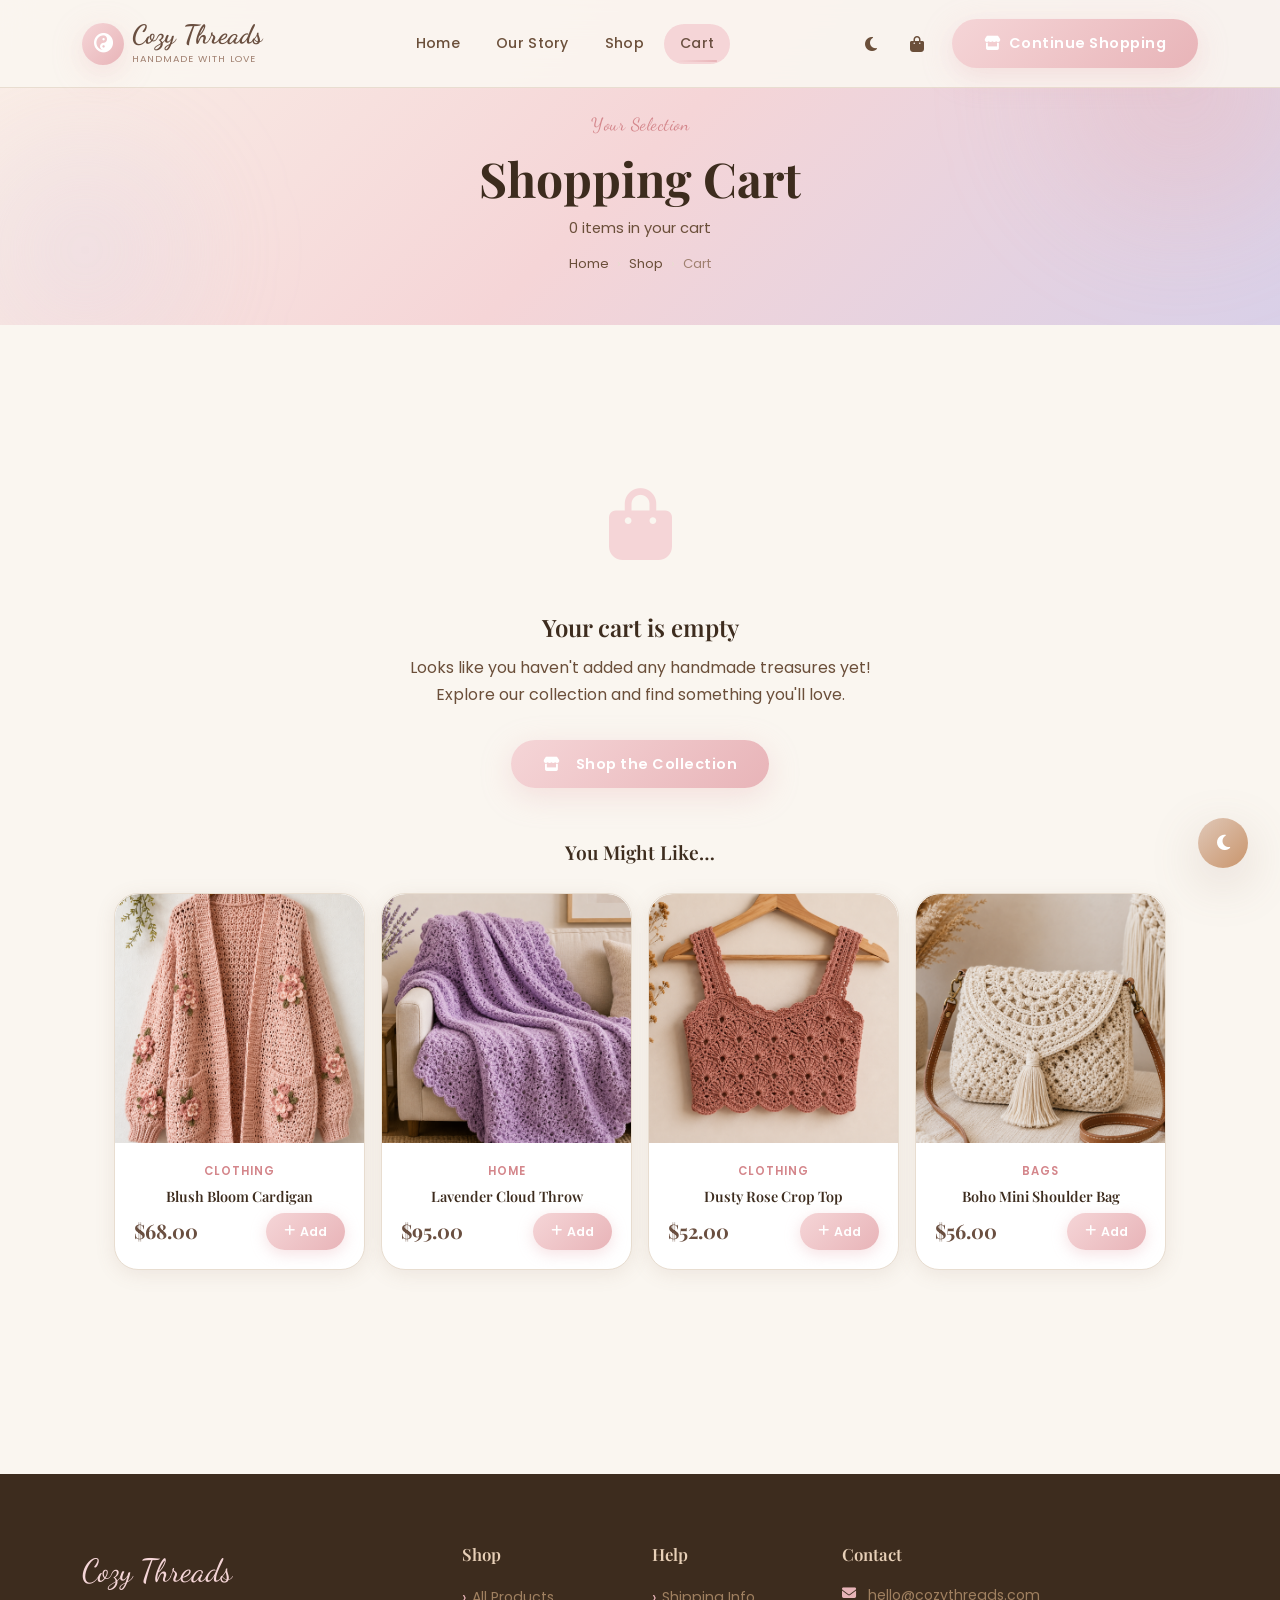
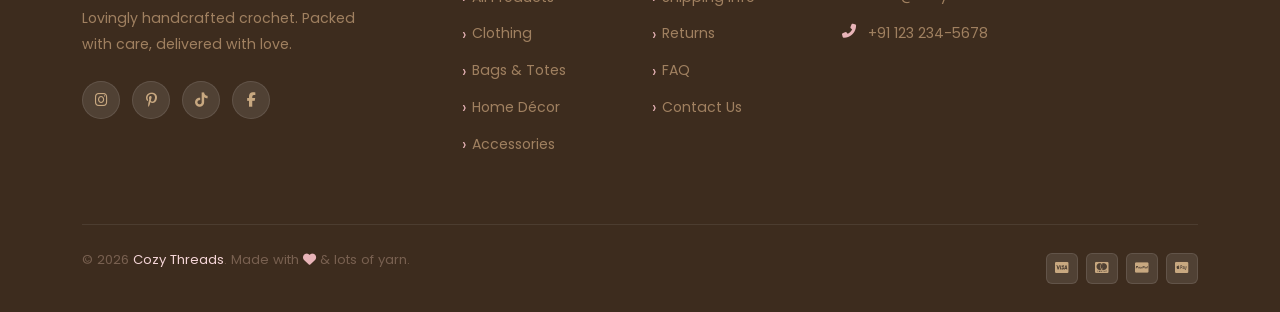
<file: cart.html>
<!doctype html>
<html lang="en">
  <head>
    <meta charset="UTF-8" />
    <meta name="viewport" content="width=device-width, initial-scale=1.0" />
    <meta
      name="description"
      content="Your shopping cart — Cozy Threads handmade crochet boutique. Review your items, apply promo codes and checkout securely."
    />
    <title>Cart & Checkout — Cozy Threads</title>

    <link
      href="https://cdn.jsdelivr.net/npm/bootstrap@5.3.2/dist/css/bootstrap.min.css"
      rel="stylesheet"
    />
    <link
      rel="stylesheet"
      href="https://cdn.jsdelivr.net/npm/@fortawesome/fontawesome-free@6.5.0/css/all.min.css"
    />
    <link
      href="https://fonts.googleapis.com/css2?family=Playfair+Display:ital,wght@0,400;0,500;0,600;0,700;1,400;1,500&family=Poppins:wght@300;400;500;600;700&family=Dancing+Script:wght@600;700&display=swap"
      rel="stylesheet"
    />
    <link rel="stylesheet" href="css/style.css" />
  </head>
  <body>
    <!-- Page Loader -->
    <div
      id="pageLoader"
      style="
        position: fixed;
        inset: 0;
        z-index: 9999;
        background: var(--cream);
        display: flex;
        flex-direction: column;
        align-items: center;
        justify-content: center;
        transition: opacity 0.5s ease;
      "
    >
      <div
        style="
          font-family: &quot;Dancing Script&quot;, cursive;
          font-size: 2.5rem;
          color: var(--warm-brown-dark);
          margin-bottom: 1rem;
        "
      >
        Cozy Threads
      </div>
      <div style="display: flex; gap: 8px">
        <span
          style="
            width: 10px;
            height: 10px;
            border-radius: 50%;
            background: var(--dusty-pink);
            animation: loaderDot 1.2s ease-in-out infinite 0s;
            display: block;
          "
        ></span>
        <span
          style="
            width: 10px;
            height: 10px;
            border-radius: 50%;
            background: var(--sage);
            animation: loaderDot 1.2s ease-in-out infinite 0.2s;
            display: block;
          "
        ></span>
        <span
          style="
            width: 10px;
            height: 10px;
            border-radius: 50%;
            background: var(--lavender);
            animation: loaderDot 1.2s ease-in-out infinite 0.4s;
            display: block;
          "
        ></span>
      </div>
      <style>
        @keyframes loaderDot {
          0%,
          80%,
          100% {
            transform: scale(0.6);
            opacity: 0.4;
          }
          40% {
            transform: scale(1.2);
            opacity: 1;
          }
        }
      </style>
    </div>

    <!-- Toast Container -->
    <div
      id="toastContainer"
      class="toast-container-custom"
      aria-live="polite"
      aria-atomic="true"
    ></div>

    <!-- ================================================================
       NAVBAR
       ================================================================ -->
    <nav
      id="mainNavbar"
      class="navbar navbar-expand-lg fixed-top"
      role="navigation"
      aria-label="Main navigation"
    >
      <div class="container">
        <a
          class="navbar-brand"
          href="index.html"
          aria-label="Cozy Threads — Home"
        >
          <div class="brand-logo-icon" aria-hidden="true">
            <i class="fas fa-yin-yang"></i>
          </div>
          <div>
            <span class="brand-name">Cozy Threads</span>
            <span class="brand-tagline">Handmade with love</span>
          </div>
        </a>

        <div class="d-flex align-items-center gap-2 d-lg-none">
          <a
            href="cart.html"
            class="nav-icon-btn position-relative"
            aria-label="Shopping cart"
          >
            <i class="fas fa-shopping-bag"></i>
            <span class="cart-badge cart-count" style="display: none">0</span>
          </a>
          <button
            class="navbar-toggler"
            type="button"
            data-bs-toggle="collapse"
            data-bs-target="#navbarMenu"
            aria-controls="navbarMenu"
            aria-expanded="false"
            aria-label="Toggle navigation"
          >
            <i class="fas fa-bars"></i>
          </button>
        </div>

        <div class="collapse navbar-collapse" id="navbarMenu">
          <ul class="navbar-nav mx-auto gap-1" role="list">
            <li class="nav-item">
              <a class="nav-link" href="index.html">Home</a>
            </li>
            <li class="nav-item">
              <a class="nav-link" href="about.html">Our Story</a>
            </li>
            <li class="nav-item">
              <a class="nav-link" href="products.html">Shop</a>
            </li>
            <li class="nav-item">
              <a class="nav-link active" href="cart.html" aria-current="page"
                >Cart</a
              >
            </li>
          </ul>
          <div class="d-flex align-items-center gap-2 mt-3 mt-lg-0">
            <button
              id="navThemeToggle"
              class="nav-icon-btn"
              title="Toggle dark/light mode"
              aria-label="Toggle dark mode"
            >
              <i class="fas fa-moon"></i>
            </button>
            <a
              href="cart.html"
              class="nav-icon-btn position-relative d-none d-lg-flex"
              aria-label="Shopping cart"
            >
              <i class="fas fa-shopping-bag"></i>
              <span class="cart-badge cart-count" style="display: none">0</span>
            </a>
            <a
              href="products.html"
              class="btn-primary-custom ms-2 d-none d-lg-inline-flex"
            >
              <i class="fas fa-store"></i> Continue Shopping
            </a>
          </div>
        </div>
      </div>
    </nav>

    <!-- ================================================================
       CART HERO
       ================================================================ -->
    <section class="cart-hero" aria-labelledby="cartHeroTitle">
      <div
        style="
          position: absolute;
          inset: 0;
          pointer-events: none;
          overflow: hidden;
        "
        aria-hidden="true"
      >
        <div
          style="
            position: absolute;
            width: 300px;
            height: 300px;
            border-radius: 50%;
            background: radial-gradient(
              circle,
              rgba(232, 180, 184, 0.4),
              transparent
            );
            top: -60px;
            right: -50px;
            filter: blur(50px);
            animation: floatBlob 8s ease-in-out infinite;
          "
        ></div>
        <div
          style="
            position: absolute;
            width: 250px;
            height: 250px;
            border-radius: 50%;
            background: radial-gradient(
              circle,
              rgba(217, 208, 232, 0.3),
              transparent
            );
            bottom: -50px;
            left: -40px;
            filter: blur(50px);
            animation: floatBlob 10s ease-in-out infinite reverse;
          "
        ></div>
      </div>
      <div class="container position-relative" style="z-index: 1">
        <span class="section-badge fade-up">Your Selection</span>
        <h1
          class="section-title fade-up fade-up-delay-1"
          id="cartHeroTitle"
          style="font-size: clamp(2rem, 5vw, 3rem); margin-bottom: 0.5rem"
        >
          Shopping Cart
        </h1>
        <p
          class="fade-up fade-up-delay-2"
          style="
            color: var(--text-secondary);
            font-size: 0.92rem;
            margin-bottom: 0.75rem;
          "
        >
          <span id="itemCount">0</span> items in your cart
        </p>
        <div
          class="page-hero-breadcrumb fade-up fade-up-delay-3"
          aria-label="Breadcrumb navigation"
        >
          <a href="index.html">Home</a>
          <span class="sep" aria-hidden="true">›</span>
          <a href="products.html">Shop</a>
          <span class="sep" aria-hidden="true">›</span>
          <span aria-current="page">Cart</span>
        </div>
      </div>
    </section>

    <!-- ================================================================
       CART CONTENT
       ================================================================ -->
    <main class="checkout-section" id="cartPageMain">
      <div class="container">
        <!-- EMPTY CART STATE -->
        <div
          id="emptyCart"
          class="empty-cart"
          style="display: none"
          role="status"
          aria-live="polite"
        >
          <div class="empty-cart-icon" aria-hidden="true">
            <i class="fas fa-shopping-bag"></i>
          </div>
          <h2 class="empty-cart-title">Your cart is empty</h2>
          <p class="empty-cart-text">
            Looks like you haven't added any handmade treasures yet!<br />
            Explore our collection and find something you'll love.
          </p>
          <a href="products.html" class="btn-primary-custom">
            <i class="fas fa-store me-2"></i>Shop the Collection
          </a>

          <!-- Featured recommendations -->
          <div class="mt-5">
            <p
              style="
                font-family: var(--font-display);
                font-size: 1.2rem;
                font-weight: 600;
                margin-bottom: 1.5rem;
                color: var(--text-primary);
              "
            >
              You Might Like…
            </p>
            <div class="row g-3 justify-content-center" id="emptyCartRecs">
              <!-- Rendered by JS -->
            </div>
          </div>
        </div>

        <!-- CART WITH ITEMS -->
        <div id="cartContent" style="display: none">
          <div class="row g-4 align-items-start">
            <!-- LEFT: Cart Items -->
            <div class="col-lg-8">
              <!-- Cart table header (desktop) -->
              <div class="cart-table-wrap">
                <div
                  class="cart-header-row d-none d-md-grid"
                  role="row"
                  aria-label="Cart table headers"
                >
                  <span>Product</span>
                  <span>Price</span>
                  <span>Quantity</span>
                  <span>Total</span>
                  <span></span>
                </div>

                <!-- Items rendered by JS -->
                <div id="cartItemsWrap" role="list" aria-label="Cart items">
                  <!-- Populated by cart.js -->
                </div>
              </div>

              <!-- Cart actions -->
              <div
                class="d-flex justify-content-between align-items-center mt-3 flex-wrap gap-2"
              >
                <a
                  href="products.html"
                  class="btn-outline-custom"
                  style="font-size: 0.85rem; padding: 0.55rem 1.3rem"
                >
                  <i class="fas fa-arrow-left me-1"></i>Continue Shopping
                </a>
                <button
                  onclick="clearCart()"
                  class="btn-outline-custom"
                  style="
                    font-size: 0.85rem;
                    padding: 0.55rem 1.3rem;
                    border-color: #e0b8b8;
                    color: #c0706c;
                  "
                  aria-label="Clear all items from cart"
                >
                  <i class="fas fa-trash-alt me-1"></i>Clear Cart
                </button>
              </div>
            </div>

            <!-- RIGHT: Summary + Checkout Form -->
            <div class="col-lg-4">
              <!-- ORDER SUMMARY -->
              <div
                class="cart-summary"
                role="region"
                aria-labelledby="summaryTitle"
              >
                <h2 class="cart-summary-title" id="summaryTitle">
                  <i
                    class="fas fa-receipt text-pink me-2"
                    aria-hidden="true"
                  ></i>
                  Order Summary
                </h2>

                <!-- Free shipping message -->
                <div
                  id="freeShippingMsg"
                  style="display: none"
                  aria-live="polite"
                ></div>

                <!-- Summary rows -->
                <div role="list" aria-label="Order cost breakdown">
                  <div class="summary-row" role="listitem">
                    <span>Subtotal</span>
                    <span id="summarySubtotal">$0.00</span>
                  </div>
                  <div class="summary-row" role="listitem">
                    <span>Shipping</span>
                    <span id="summaryShipping">$8.99</span>
                  </div>
                  <div class="summary-row" role="listitem">
                    <span>Discount</span>
                    <span id="summaryDiscount" style="color: var(--sage-dark)"
                      >$0.00</span
                    >
                  </div>
                  <div class="summary-row" role="listitem">
                    <span>Tax (8%)</span>
                    <span id="summaryTax">$0.00</span>
                  </div>
                  <div class="summary-row total" role="listitem">
                    <span>Total</span>
                    <span id="summaryTotal">$0.00</span>
                  </div>
                </div>

                <!-- Promo Code -->
                <div style="margin-top: 1rem">
                  <p
                    style="
                      font-size: 0.82rem;
                      font-weight: 600;
                      color: var(--text-medium);
                      margin-bottom: 0.5rem;
                    "
                  >
                    <i class="fas fa-tag me-1 text-pink"></i>Promo Code
                  </p>
                  <div class="promo-input-wrap">
                    <label for="promoInput" class="visually-hidden"
                      >Enter promo code</label
                    >
                    <input
                      type="text"
                      id="promoInput"
                      class="promo-input"
                      placeholder="e.g. COZY10"
                      aria-label="Promo code"
                      autocomplete="off"
                      style="text-transform: uppercase"
                    />
                    <button
                      class="btn-promo"
                      onclick="applyPromoCode()"
                      aria-label="Apply promo code"
                    >
                      Apply
                    </button>
                  </div>
                  <p id="promoMsg" aria-live="polite"></p>
                  <p
                    style="
                      font-size: 0.72rem;
                      color: var(--text-light);
                      margin-top: 0.3rem;
                    "
                  >
                    Try: <strong>COZY10</strong>, <strong>CROCHET20</strong>,
                    <strong>WELCOME15</strong>
                  </p>
                </div>

                <!-- Checkout button -->
                <a
                  href="#checkoutSection"
                  class="btn-primary-custom w-100 justify-content-center mt-3"
                  style="font-size: 1rem; padding: 0.9rem"
                  onclick="
                    document
                      .getElementById('checkoutSection')
                      .scrollIntoView({ behavior: 'smooth' });
                    return false;
                  "
                  aria-label="Proceed to checkout"
                >
                  <i class="fas fa-lock me-2"></i>Proceed to Checkout
                </a>

                <!-- Trust badges -->
                <div
                  style="
                    display: flex;
                    justify-content: center;
                    gap: 1rem;
                    margin-top: 1rem;
                    flex-wrap: wrap;
                  "
                >
                  <span
                    style="
                      font-size: 0.72rem;
                      color: var(--text-light);
                      display: flex;
                      align-items: center;
                      gap: 0.3rem;
                    "
                  >
                    <i
                      class="fas fa-shield-alt"
                      style="color: var(--sage-dark)"
                    ></i>
                    Secure
                  </span>
                  <span
                    style="
                      font-size: 0.72rem;
                      color: var(--text-light);
                      display: flex;
                      align-items: center;
                      gap: 0.3rem;
                    "
                  >
                    <i class="fas fa-undo" style="color: var(--sage-dark)"></i>
                    30-Day Returns
                  </span>
                  <span
                    style="
                      font-size: 0.72rem;
                      color: var(--text-light);
                      display: flex;
                      align-items: center;
                      gap: 0.3rem;
                    "
                  >
                    <i class="fas fa-truck" style="color: var(--sage-dark)"></i>
                    Fast Delivery
                  </span>
                </div>
              </div>
            </div>
            <!-- /col summary -->
          </div>
          <!-- /row -->

          <!-- ================================================================
             CHECKOUT FORM SECTION
             ================================================================ -->
          <section
            id="checkoutSection"
            style="margin-top: 3rem"
            aria-labelledby="checkoutTitle"
          >
            <header
              class="section-header"
              style="text-align: left; margin-bottom: 2rem"
            >
              <span class="section-badge">Almost There</span>
              <h2
                class="section-title"
                id="checkoutTitle"
                style="font-size: 1.9rem"
              >
                Checkout Details
              </h2>
            </header>

            <!-- ORDER SUCCESS (hidden by default) -->
            <div
              id="orderSuccess"
              class="order-success"
              role="status"
              aria-live="polite"
            >
              <div class="success-icon" aria-hidden="true">
                <i class="fas fa-check"></i>
              </div>
              <h2
                style="
                  font-family: var(--font-display);
                  font-size: 2rem;
                  font-weight: 700;
                  margin-bottom: 0.5rem;
                "
              >
                Order Placed! 🎉
              </h2>
              <p
                style="
                  color: var(--text-secondary);
                  font-size: 1rem;
                  margin-bottom: 0.5rem;
                "
              >
                Thank you for your purchase. Your handmade treasures are being
                prepared with love!
              </p>
              <p
                style="
                  font-size: 0.9rem;
                  color: var(--text-light);
                  margin-bottom: 2rem;
                "
              >
                Order ID:
                <strong id="orderId" style="color: var(--warm-brown-dark)"
                  >CT-XXXXXX</strong
                >
                <br />A confirmation email is on its way to your inbox.
              </p>
              <div class="d-flex justify-content-center gap-3 flex-wrap">
                <a href="products.html" class="btn-primary-custom">
                  <i class="fas fa-store me-1"></i>Continue Shopping
                </a>
                <a href="index.html" class="btn-outline-custom">
                  <i class="fas fa-home me-1"></i>Back to Home
                </a>
              </div>
            </div>

            <!-- THE FORM WRAPPER -->
            <div id="checkoutFormWrap">
              <form id="checkoutForm" novalidate aria-label="Checkout form">
                <div class="row g-4">
                  <!-- LEFT: Form -->
                  <div class="col-lg-8">
                    <!-- 1. CONTACT INFORMATION -->
                    <div class="checkout-card">
                      <h3 class="checkout-card-title">
                        <i class="fas fa-user"></i>Contact Information
                      </h3>
                      <div class="row g-3">
                        <div class="col-sm-6 form-group-custom">
                          <label class="form-label-custom" for="firstName"
                            >First Name *</label
                          >
                          <input
                            type="text"
                            id="firstName"
                            name="firstName"
                            class="form-control-custom"
                            placeholder="Emma"
                            required
                            autocomplete="given-name"
                            aria-required="true"
                          />
                          <span class="form-error-msg" role="alert"
                            >Please enter your first name.</span
                          >
                        </div>
                        <div class="col-sm-6 form-group-custom">
                          <label class="form-label-custom" for="lastName"
                            >Last Name *</label
                          >
                          <input
                            type="text"
                            id="lastName"
                            name="lastName"
                            class="form-control-custom"
                            placeholder="Johnson"
                            required
                            autocomplete="family-name"
                            aria-required="true"
                          />
                          <span class="form-error-msg" role="alert"
                            >Please enter your last name.</span
                          >
                        </div>
                        <div class="col-sm-6 form-group-custom">
                          <label class="form-label-custom" for="email"
                            >Email Address *</label
                          >
                          <input
                            type="email"
                            id="email"
                            name="email"
                            class="form-control-custom"
                            placeholder="emma@example.com"
                            required
                            autocomplete="email"
                            aria-required="true"
                          />
                          <span class="form-error-msg" role="alert"
                            >Please enter a valid email.</span
                          >
                        </div>
                        <div class="col-sm-6 form-group-custom">
                          <label class="form-label-custom" for="phone"
                            >Phone Number *</label
                          >
                          <input
                            type="tel"
                            id="phone"
                            name="phone"
                            class="form-control-custom"
                            placeholder="+1 (555) 000-0000"
                            required
                            autocomplete="tel"
                            aria-required="true"
                          />
                          <span class="form-error-msg" role="alert"
                            >Please enter a valid phone number.</span
                          >
                        </div>
                      </div>
                    </div>

                    <!-- 2. SHIPPING ADDRESS -->
                    <div class="checkout-card">
                      <h3 class="checkout-card-title">
                        <i class="fas fa-map-marker-alt"></i>Shipping Address
                      </h3>
                      <div class="row g-3">
                        <div class="col-12 form-group-custom">
                          <label class="form-label-custom" for="address"
                            >Street Address *</label
                          >
                          <input
                            type="text"
                            id="address"
                            name="address"
                            class="form-control-custom"
                            placeholder="123 Cozy Lane, Apt 4B"
                            required
                            autocomplete="street-address"
                            aria-required="true"
                          />
                          <span class="form-error-msg" role="alert"
                            >Please enter your address.</span
                          >
                        </div>
                        <div class="col-sm-6 form-group-custom">
                          <label class="form-label-custom" for="city"
                            >City *</label
                          >
                          <input
                            type="text"
                            id="city"
                            name="city"
                            class="form-control-custom"
                            placeholder="Portland"
                            required
                            autocomplete="address-level2"
                            aria-required="true"
                          />
                          <span class="form-error-msg" role="alert"
                            >Please enter your city.</span
                          >
                        </div>
                        <div class="col-sm-6 form-group-custom">
                          <label class="form-label-custom" for="state"
                            >State / Province *</label
                          >
                          <input
                            type="text"
                            id="state"
                            name="state"
                            class="form-control-custom"
                            placeholder="Oregon"
                            required
                            autocomplete="address-level1"
                            aria-required="true"
                          />
                          <span class="form-error-msg" role="alert"
                            >Please enter your state.</span
                          >
                        </div>
                        <div class="col-sm-6 form-group-custom">
                          <label class="form-label-custom" for="zip"
                            >ZIP / Postal Code *</label
                          >
                          <input
                            type="text"
                            id="zip"
                            name="zip"
                            class="form-control-custom"
                            placeholder="97201"
                            required
                            autocomplete="postal-code"
                            aria-required="true"
                          />
                          <span class="form-error-msg" role="alert"
                            >Please enter a valid postal code.</span
                          >
                        </div>
                        <div class="col-sm-6 form-group-custom">
                          <label class="form-label-custom" for="country"
                            >Country *</label
                          >
                          <select
                            id="country"
                            name="country"
                            class="form-control-custom"
                            required
                            autocomplete="country"
                            aria-required="true"
                          >
                            <option value="">Select country…</option>
                            <option value="US" selected>United States</option>
                            <option value="CA">Canada</option>
                            <option value="GB">United Kingdom</option>
                            <option value="AU">Australia</option>
                            <option value="DE">Germany</option>
                            <option value="FR">France</option>
                            <option value="NL">Netherlands</option>
                            <option value="SE">Sweden</option>
                            <option value="PT">Portugal</option>
                            <option value="NZ">New Zealand</option>
                            <option value="OTHER">Other</option>
                          </select>
                          <span class="form-error-msg" role="alert"
                            >Please select your country.</span
                          >
                        </div>
                      </div>

                      <!-- Delivery note -->
                      <div style="margin-top: 1rem">
                        <label class="form-label-custom" for="deliveryNote">
                          Delivery Note
                          <span
                            style="font-weight: 400; color: var(--text-light)"
                            >(optional)</span
                          >
                        </label>
                        <textarea
                          id="deliveryNote"
                          name="deliveryNote"
                          class="form-control-custom"
                          placeholder="Leave a note for your delivery — e.g. 'Leave at door', 'Gift for my sister'…"
                          rows="3"
                          style="resize: vertical"
                          autocomplete="off"
                        ></textarea>
                      </div>
                    </div>

                    <!-- 3. SHIPPING METHOD -->
                    <div class="checkout-card">
                      <h3 class="checkout-card-title">
                        <i class="fas fa-truck"></i>Shipping Method
                      </h3>

                      <div
                        role="radiogroup"
                        aria-label="Shipping method options"
                      >
                        <label
                          style="
                            display: flex;
                            align-items: center;
                            gap: 1rem;
                            padding: 1rem;
                            border: 2px solid var(--dusty-pink);
                            background: rgba(232, 180, 184, 0.08);
                            border-radius: var(--radius-md);
                            margin-bottom: 0.75rem;
                            cursor: pointer;
                          "
                        >
                          <input
                            type="radio"
                            name="shipping_method"
                            value="standard"
                            checked
                            style="accent-color: var(--dusty-pink-dark)"
                          />
                          <div style="flex: 1">
                            <div
                              style="
                                font-weight: 600;
                                font-size: 0.9rem;
                                color: var(--text-primary);
                              "
                            >
                              <i class="fas fa-truck me-2 text-pink"></i
                              >Standard Shipping (5–7 days)
                            </div>
                            <div
                              style="
                                font-size: 0.78rem;
                                color: var(--text-light);
                              "
                            >
                              Free on orders over $75, otherwise $8.99
                            </div>
                          </div>
                          <span
                            style="
                              font-weight: 700;
                              font-size: 0.9rem;
                              color: var(--warm-brown-dark);
                            "
                            >From $8.99</span
                          >
                        </label>

                        <label
                          style="
                            display: flex;
                            align-items: center;
                            gap: 1rem;
                            padding: 1rem;
                            border: 2px solid var(--border-light);
                            background: var(--bg-secondary);
                            border-radius: var(--radius-md);
                            margin-bottom: 0.75rem;
                            cursor: pointer;
                            transition: all 0.2s;
                          "
                        >
                          <input
                            type="radio"
                            name="shipping_method"
                            value="express"
                            style="accent-color: var(--dusty-pink-dark)"
                          />
                          <div style="flex: 1">
                            <div
                              style="
                                font-weight: 600;
                                font-size: 0.9rem;
                                color: var(--text-primary);
                              "
                            >
                              <i
                                class="fas fa-bolt me-2"
                                style="color: var(--caramel)"
                              ></i
                              >Express Shipping (2–3 days)
                            </div>
                            <div
                              style="
                                font-size: 0.78rem;
                                color: var(--text-light);
                              "
                            >
                              Arrives faster, packaged with extra care
                            </div>
                          </div>
                          <span
                            style="
                              font-weight: 700;
                              font-size: 0.9rem;
                              color: var(--warm-brown-dark);
                            "
                            >$18.99</span
                          >
                        </label>

                        <label
                          style="
                            display: flex;
                            align-items: center;
                            gap: 1rem;
                            padding: 1rem;
                            border: 2px solid var(--border-light);
                            background: var(--bg-secondary);
                            border-radius: var(--radius-md);
                            cursor: pointer;
                            transition: all 0.2s;
                          "
                        >
                          <input
                            type="radio"
                            name="shipping_method"
                            value="overnight"
                            style="accent-color: var(--dusty-pink-dark)"
                          />
                          <div style="flex: 1">
                            <div
                              style="
                                font-weight: 600;
                                font-size: 0.9rem;
                                color: var(--text-primary);
                              "
                            >
                              <i
                                class="fas fa-fighter-jet me-2"
                                style="color: var(--lavender-dark)"
                              ></i
                              >Next Day Delivery
                            </div>
                            <div
                              style="
                                font-size: 0.78rem;
                                color: var(--text-light);
                              "
                            >
                              Order before 12pm for next business day
                            </div>
                          </div>
                          <span
                            style="
                              font-weight: 700;
                              font-size: 0.9rem;
                              color: var(--warm-brown-dark);
                            "
                            >$34.99</span
                          >
                        </label>
                      </div>
                    </div>

                    <!-- 4. PAYMENT METHOD -->
                    <div class="checkout-card">
                      <h3 class="checkout-card-title">
                        <i class="fas fa-credit-card"></i>Payment Method
                      </h3>

                      <div
                        role="radiogroup"
                        aria-label="Payment method options"
                      >
                        <!-- Credit / Debit Card -->
                        <div
                          class="payment-option selected"
                          tabindex="0"
                          role="radio"
                          aria-checked="true"
                          onclick="selectPayment(this, 'card')"
                          onkeydown="
                            if (event.key === 'Enter' || event.key === ' ')
                              selectPayment(this, 'card');
                          "
                        >
                          <input
                            type="radio"
                            name="payment"
                            value="card"
                            checked
                            id="payCard"
                            aria-label="Credit or debit card"
                          />
                          <label
                            for="payCard"
                            class="payment-option-label"
                            style="cursor: pointer"
                          >
                            <i class="fas fa-credit-card me-2 text-pink"></i
                            >Credit / Debit Card
                          </label>
                          <div
                            class="payment-option-icons"
                            aria-label="Accepted cards"
                          >
                            <span class="payment-icon-card">VISA</span>
                            <span class="payment-icon-card">MC</span>
                            <span class="payment-icon-card">AMEX</span>
                          </div>
                        </div>

                        <!-- PayPal -->
                        <div
                          class="payment-option"
                          tabindex="0"
                          role="radio"
                          aria-checked="false"
                          onclick="selectPayment(this, 'paypal')"
                          onkeydown="
                            if (event.key === 'Enter' || event.key === ' ')
                              selectPayment(this, 'paypal');
                          "
                        >
                          <input
                            type="radio"
                            name="payment"
                            value="paypal"
                            id="payPaypal"
                            aria-label="PayPal"
                          />
                          <label
                            for="payPaypal"
                            class="payment-option-label"
                            style="cursor: pointer"
                          >
                            <i
                              class="fab fa-paypal me-2"
                              style="color: #003087"
                            ></i
                            >PayPal
                          </label>
                          <div class="payment-option-icons">
                            <span class="payment-icon-card"
                              ><i class="fab fa-paypal"></i
                            ></span>
                          </div>
                        </div>

                        <!-- Apple Pay -->
                        <div
                          class="payment-option"
                          tabindex="0"
                          role="radio"
                          aria-checked="false"
                          onclick="selectPayment(this, 'apple')"
                          onkeydown="
                            if (event.key === 'Enter' || event.key === ' ')
                              selectPayment(this, 'apple');
                          "
                        >
                          <input
                            type="radio"
                            name="payment"
                            value="apple"
                            id="payApple"
                            aria-label="Apple Pay"
                          />
                          <label
                            for="payApple"
                            class="payment-option-label"
                            style="cursor: pointer"
                          >
                            <i class="fab fa-apple me-2"></i>Apple Pay
                          </label>
                          <div class="payment-option-icons">
                            <span class="payment-icon-card"
                              ><i class="fab fa-apple"></i
                            ></span>
                          </div>
                        </div>
                      </div>

                      <!-- Card Fields (shown when card is selected) -->
                      <div id="cardFields" style="margin-top: 1.5rem">
                        <div class="row g-3">
                          <div class="col-12 form-group-custom">
                            <label class="form-label-custom" for="cardNumber"
                              >Card Number *</label
                            >
                            <div style="position: relative">
                              <input
                                type="text"
                                id="cardNumber"
                                name="cardNumber"
                                class="form-control-custom"
                                placeholder="1234 5678 9012 3456"
                                maxlength="19"
                                autocomplete="cc-number"
                                required
                                aria-required="true"
                                style="padding-right: 3rem"
                              />
                              <i
                                class="fas fa-lock"
                                style="
                                  position: absolute;
                                  right: 1rem;
                                  top: 50%;
                                  transform: translateY(-50%);
                                  color: var(--text-light);
                                  pointer-events: none;
                                "
                                aria-hidden="true"
                              ></i>
                            </div>
                            <span class="form-error-msg" role="alert"
                              >Enter a valid 16-digit card number.</span
                            >
                          </div>
                          <div class="col-sm-6 form-group-custom">
                            <label class="form-label-custom" for="cardName"
                              >Cardholder Name *</label
                            >
                            <input
                              type="text"
                              id="cardName"
                              name="cardName"
                              class="form-control-custom"
                              placeholder="Emma Johnson"
                              required
                              autocomplete="cc-name"
                              aria-required="true"
                            />
                            <span class="form-error-msg" role="alert"
                              >Please enter the cardholder name.</span
                            >
                          </div>
                          <div class="col-sm-3 form-group-custom">
                            <label class="form-label-custom" for="cardExpiry"
                              >Expiry *</label
                            >
                            <input
                              type="text"
                              id="cardExpiry"
                              name="cardExpiry"
                              class="form-control-custom"
                              placeholder="MM/YY"
                              maxlength="5"
                              required
                              autocomplete="cc-exp"
                              aria-required="true"
                            />
                            <span class="form-error-msg" role="alert"
                              >Use MM/YY format.</span
                            >
                          </div>
                          <div class="col-sm-3 form-group-custom">
                            <label class="form-label-custom" for="cardCvv">
                              CVV *
                              <button
                                type="button"
                                style="
                                  background: none;
                                  border: none;
                                  color: var(--text-light);
                                  cursor: pointer;
                                  font-size: 0.8rem;
                                "
                                title="The 3-4 digit security code on the back of your card"
                                aria-label="CVV help: 3-4 digit code on back of card"
                              >
                                <i class="fas fa-question-circle"></i>
                              </button>
                            </label>
                            <input
                              type="text"
                              id="cardCvv"
                              name="cardCvv"
                              class="form-control-custom"
                              placeholder="•••"
                              maxlength="4"
                              required
                              autocomplete="cc-csc"
                              aria-required="true"
                            />
                            <span class="form-error-msg" role="alert"
                              >CVV must be 3–4 digits.</span
                            >
                          </div>
                        </div>
                      </div>

                      <!-- Terms -->
                      <div
                        style="
                          margin-top: 1.5rem;
                          display: flex;
                          align-items: flex-start;
                          gap: 0.75rem;
                        "
                      >
                        <input
                          type="checkbox"
                          id="agreeTerms"
                          name="agreeTerms"
                          style="
                            accent-color: var(--dusty-pink-dark);
                            width: 18px;
                            height: 18px;
                            flex-shrink: 0;
                            margin-top: 2px;
                          "
                          aria-required="true"
                        />
                        <label
                          for="agreeTerms"
                          style="
                            font-size: 0.83rem;
                            color: var(--text-secondary);
                            cursor: pointer;
                          "
                        >
                          I agree to the
                          <a href="#" style="color: var(--dusty-pink-dark)"
                            >Terms of Service</a
                          >
                          and
                          <a href="#" style="color: var(--dusty-pink-dark)"
                            >Privacy Policy</a
                          >. I understand that each item is handmade and slight
                          variations are part of the charm. ✨
                        </label>
                      </div>
                    </div>

                    <!-- SUBMIT BUTTON -->
                    <button
                      type="submit"
                      id="submitOrderBtn"
                      class="btn-primary-custom w-100 justify-content-center"
                      style="
                        font-size: 1.05rem;
                        padding: 1rem;
                        border-radius: var(--radius-lg);
                      "
                      aria-label="Place your order"
                    >
                      <i class="fas fa-lock me-2"></i>
                      Place Order &amp; Pay Securely
                    </button>

                    <p
                      style="
                        text-align: center;
                        margin-top: 0.75rem;
                        font-size: 0.78rem;
                        color: var(--text-light);
                      "
                    >
                      <i
                        class="fas fa-shield-alt me-1"
                        style="color: var(--sage-dark)"
                      ></i>
                      Your payment is protected by 256-bit SSL encryption. All
                      card details are processed securely and never stored.
                    </p>
                  </div>
                  <!-- /col-lg-8 -->

                  <!-- RIGHT: Mini Summary (sticky on desktop) -->
                  <div class="col-lg-4 d-none d-lg-block">
                    <div
                      class="cart-summary"
                      role="region"
                      aria-labelledby="checkoutSummaryTitle"
                    >
                      <h3
                        class="cart-summary-title"
                        id="checkoutSummaryTitle"
                        style="font-size: 1.1rem"
                      >
                        <i
                          class="fas fa-receipt text-pink me-2"
                          aria-hidden="true"
                        ></i>
                        Your Order
                      </h3>

                      <!-- Mini cart items -->
                      <div
                        id="miniCartItems"
                        style="
                          max-height: 320px;
                          overflow-y: auto;
                          margin-bottom: 1rem;
                        "
                      >
                        <!-- Populated by renderMiniCart() -->
                      </div>

                      <div role="list">
                        <div class="summary-row" role="listitem">
                          <span>Subtotal</span
                          ><span id="summarySubtotal2">$0.00</span>
                        </div>
                        <div class="summary-row" role="listitem">
                          <span>Shipping</span
                          ><span id="summaryShipping2">$8.99</span>
                        </div>
                        <div class="summary-row" role="listitem">
                          <span>Discount</span>
                          <span
                            id="summaryDiscount2"
                            style="color: var(--sage-dark)"
                            >$0.00</span
                          >
                        </div>
                        <div class="summary-row" role="listitem">
                          <span>Tax</span><span id="summaryTax2">$0.00</span>
                        </div>
                        <div class="summary-row total" role="listitem">
                          <span>Total</span
                          ><span id="summaryTotal2">$0.00</span>
                        </div>
                      </div>

                      <!-- Accepted payments -->
                      <div style="text-align: center; margin-top: 1.2rem">
                        <p
                          style="
                            font-size: 0.72rem;
                            color: var(--text-light);
                            margin-bottom: 0.5rem;
                          "
                        >
                          <i class="fas fa-lock me-1"></i>Secure payment via
                        </p>
                        <div
                          style="
                            display: flex;
                            justify-content: center;
                            gap: 0.4rem;
                            flex-wrap: wrap;
                          "
                        >
                          <i
                            class="fab fa-cc-visa fa-lg"
                            style="color: #1a1f71"
                            aria-label="Visa"
                          ></i>
                          <i
                            class="fab fa-cc-mastercard fa-lg"
                            style="color: #eb001b"
                            aria-label="Mastercard"
                          ></i>
                          <i
                            class="fab fa-cc-paypal fa-lg"
                            style="color: #003087"
                            aria-label="PayPal"
                          ></i>
                          <i
                            class="fab fa-cc-apple-pay fa-lg"
                            style="color: var(--text-primary)"
                            aria-label="Apple Pay"
                          ></i>
                          <i
                            class="fab fa-cc-stripe fa-lg"
                            style="color: #6772e5"
                            aria-label="Stripe"
                          ></i>
                        </div>
                      </div>
                    </div>
                  </div>
                  <!-- /col-lg-4 -->
                </div>
                <!-- /row -->
              </form>
            </div>
            <!-- /checkoutFormWrap -->
          </section>
        </div>
        <!-- /cartContent -->
      </div>
      <!-- /container -->
    </main>

    <!-- ================================================================
       FOOTER
       ================================================================ -->
    <footer role="contentinfo" style="margin-top: 4rem">
      <div class="container">
        <div class="row gy-4">
          <div class="col-12 col-md-4">
            <span class="footer-brand-name">Cozy Threads</span>
            <p class="footer-brand-desc">
              Lovingly handcrafted crochet. Packed with care, delivered with
              love.
            </p>
            <div
              class="footer-social"
              role="list"
              aria-label="Social media links"
            >
              <a href="#" class="social-btn" aria-label="Instagram"
                ><i class="fab fa-instagram"></i
              ></a>
              <a href="#" class="social-btn" aria-label="Pinterest"
                ><i class="fab fa-pinterest-p"></i
              ></a>
              <a href="#" class="social-btn" aria-label="TikTok"
                ><i class="fab fa-tiktok"></i
              ></a>
              <a href="#" class="social-btn" aria-label="Facebook"
                ><i class="fab fa-facebook-f"></i
              ></a>
            </div>
          </div>
          <div class="col-6 col-md-2">
            <h3 class="footer-title">Shop</h3>
            <ul class="footer-links" role="list">
              <li><a href="products.html">All Products</a></li>
              <li><a href="products.html">Clothing</a></li>
              <li><a href="products.html">Bags & Totes</a></li>
              <li><a href="products.html">Home Décor</a></li>
              <li><a href="products.html">Accessories</a></li>
            </ul>
          </div>
          <div class="col-6 col-md-2">
            <h3 class="footer-title">Help</h3>
            <ul class="footer-links" role="list">
              <li><a href="#">Shipping Info</a></li>
              <li><a href="#">Returns</a></li>
              <li><a href="#">FAQ</a></li>
              <li><a href="#">Contact Us</a></li>
            </ul>
          </div>
          <div class="col-12 col-md-4">
            <h3 class="footer-title">Contact</h3>
            <address style="font-style: normal">
              <div class="footer-contact-item">
                <i class="fas fa-envelope"></i
                ><span>hello@cozythreads.com</span>
              </div>
              <div class="footer-contact-item">
                <i class="fas fa-phone-alt"></i><span>+91 123 234-5678</span>
              </div>
            </address>
          </div>
        </div>
      </div>
      <div class="container">
        <div class="footer-bottom">
          <p class="footer-bottom-text">
            © 2026 <a href="index.html">Cozy Threads</a>. Made with
            <i
              class="fas fa-heart"
              style="color: var(--dusty-pink)"
              aria-label="love"
            ></i>
            & lots of yarn.
          </p>
          <div class="footer-payments" aria-label="Accepted payment methods">
            <span class="payment-icon"><i class="fab fa-cc-visa"></i></span>
            <span class="payment-icon"
              ><i class="fab fa-cc-mastercard"></i
            ></span>
            <span class="payment-icon"><i class="fab fa-cc-paypal"></i></span>
            <span class="payment-icon"
              ><i class="fab fa-cc-apple-pay"></i
            ></span>
          </div>
        </div>
      </div>
    </footer>

    <button
      id="darkModeFab"
      class="dark-mode-fab"
      aria-label="Toggle dark mode"
    >
      <i class="fas fa-moon"></i>
    </button>
    <button id="backToTop" aria-label="Back to top">
      <i class="fas fa-chevron-up"></i>
    </button>

    <!-- Scripts -->
    <script src="https://cdn.jsdelivr.net/npm/bootstrap@5.3.2/dist/js/bootstrap.bundle.min.js"></script>
    <script src="js/products.js"></script>
    <script src="js/cart.js"></script>
    <script src="js/main.js"></script>

    <!-- Cart-page extra script -->
    <script>
      /* Payment option toggle (inline handler for accessibility) */
      function selectPayment(el, value) {
        document.querySelectorAll(".payment-option").forEach((opt) => {
          opt.classList.remove("selected");
          opt.setAttribute("aria-checked", "false");
        });
        el.classList.add("selected");
        el.setAttribute("aria-checked", "true");
        const radio = el.querySelector('input[type="radio"]');
        if (radio) radio.checked = true;

        const cardFields = document.getElementById("cardFields");
        if (cardFields) {
          cardFields.style.display = value === "card" ? "block" : "none";
        }
      }
      window.selectPayment = selectPayment;

      /* Sync the secondary summary panel (right side of checkout) */
      function syncSecondaryPanel() {
        const ids = [
          "summarySubtotal",
          "summaryShipping",
          "summaryDiscount",
          "summaryTax",
          "summaryTotal",
        ];
        ids.forEach((id) => {
          const src = document.getElementById(id);
          const dest = document.getElementById(id + "2");
          if (src && dest) dest.textContent = src.textContent;
        });
      }

      /* Mini cart items for checkout panel */
      function renderMiniCart() {
        const container = document.getElementById("miniCartItems");
        if (!container) return;
        const cart = getCart();
        if (!cart.length) {
          container.innerHTML =
            '<p style="font-size:0.82rem;color:var(--text-light);text-align:center;">No items</p>';
          return;
        }

        container.innerHTML = cart
          .map(
            (item) => `
        <div style="display:flex;align-items:center;gap:0.75rem;padding:0.6rem 0;border-bottom:1px solid var(--border-light);">
          <img src="${item.image}" alt="${item.name}"
               style="width:50px;height:50px;object-fit:cover;border-radius:var(--radius-sm);flex-shrink:0;">
          <div style="flex:1;min-width:0;">
            <div style="font-size:0.82rem;font-weight:600;color:var(--text-primary);
                        white-space:nowrap;overflow:hidden;text-overflow:ellipsis;">${item.name}</div>
            <div style="font-size:0.75rem;color:var(--text-light);">Qty: ${item.qty}</div>
          </div>
          <div style="font-size:0.88rem;font-weight:700;color:var(--warm-brown-dark);flex-shrink:0;">
            $${(item.price * item.qty).toFixed(2)}
          </div>
        </div>`,
          )
          .join("");
      }

      /* Empty cart recommendations */
      function renderEmptyCartRecs() {
        const container = document.getElementById("emptyCartRecs");
        if (!container) return;
        const recs = PRODUCTS.filter((p) => p.badge === "bestseller").slice(
          0,
          4,
        );
        container.innerHTML = recs
          .map(
            (p) => `
        <div class="col-6 col-md-3">
          <div class="product-card">
            <div class="product-img-wrap">
              <img src="${p.image}" alt="${p.name}" class="product-img" loading="lazy">
            </div>
            <div class="product-info">
              <p class="product-category">${p.category}</p>
              <h4 class="product-name" style="font-size:0.9rem;">${p.name}</h4>
              <div class="product-footer">
                <span class="product-price">$${p.price.toFixed(2)}</span>
                <button class="btn-add-cart" onclick="addToCartById(${p.id})">
                  <i class="fas fa-plus"></i> Add
                </button>
              </div>
            </div>
          </div>
        </div>`,
          )
          .join("");
      }

      /* On DOM ready — run cart-page extras */
      document.addEventListener("DOMContentLoaded", () => {
        renderEmptyCartRecs();

        /* Watch for cart updates to sync secondary panel */
        const origUpdateCartSummary =
          window.updateCartSummary || function () {};
        const origRenderCartPage = window.renderCartPage || function () {};

        /* Patch updateCartSummary to also sync secondary panel */
        const _orig = updateCartSummary;
        window.updateCartSummary = function () {
          _orig();
          renderMiniCart();
          syncSecondaryPanel();
        };

        renderMiniCart();
        syncSecondaryPanel();
      });
    </script>
  </body>
</html>
</file>
<file: css/style.css>
/* ============================================================
   Cozy Threads - Main Stylesheet
   A luxurious crochet e-commerce experience
   ============================================================ */

/* ---------- Google Fonts ---------- */
@import url('https://fonts.googleapis.com/css2?family=Playfair+Display:ital,wght@0,400;0,500;0,600;0,700;1,400;1,500&family=Poppins:wght@300;400;500;600;700&family=Dancing+Script:wght@600;700&display=swap');

/* ---------- CSS Custom Properties ---------- */
:root {
  /* Pastel Color Palette */
  --cream:        #faf6f0;
  --beige:        #f2e9d8;
  --beige-dark:   #e8d9c0;
  --dusty-pink:   #e8b4b8;
  --dusty-pink-light: #f5d5d7;
  --dusty-pink-dark:  #d4868b;
  --sage:         #a8b89a;
  --sage-light:   #c8d9bc;
  --sage-dark:    #7a9468;
  --lavender:     #b8a9c9;
  --lavender-light: #d9d0e8;
  --lavender-dark:  #9080b0;
  --warm-brown:   #8b6f5e;
  --warm-brown-light: #b89080;
  --warm-brown-dark:  #6a4f40;
  --caramel:      #c9956c;
  --caramel-light: #e0b898;

  /* Neutral */
  --white:        #ffffff;
  --off-white:    #fdfaf7;
  --text-dark:    #3d2c1e;
  --text-medium:  #6b4f3a;
  --text-light:   #a08070;
  --border-light: #e8ddd0;

  /* Gradients */
  --gradient-hero:    linear-gradient(135deg, #faf0e8 0%, #f5dce0 40%, #e8d9f0 100%);
  --gradient-pink:    linear-gradient(135deg, #f5d5d7 0%, #e8b4b8 100%);
  --gradient-sage:    linear-gradient(135deg, #c8d9bc 0%, #a8b89a 100%);
  --gradient-lavender:linear-gradient(135deg, #d9d0e8 0%, #b8a9c9 100%);
  --gradient-brown:   linear-gradient(135deg, #e0c8b8 0%, #c9956c 100%);
  --gradient-cream:   linear-gradient(135deg, #faf6f0 0%, #f2e9d8 100%);
  --gradient-warm:    linear-gradient(135deg, #fdf0e8 0%, #f8e0d0 50%, #f5d0e0 100%);

  /* Shadows */
  --shadow-soft:  0 4px 20px rgba(139, 111, 94, 0.12);
  --shadow-md:    0 8px 30px rgba(139, 111, 94, 0.18);
  --shadow-lg:    0 15px 50px rgba(139, 111, 94, 0.22);
  --shadow-pink:  0 8px 30px rgba(232, 180, 184, 0.35);
  --shadow-hover: 0 20px 60px rgba(139, 111, 94, 0.28);

  /* Typography */
  --font-display: 'Playfair Display', serif;
  --font-body:    'Poppins', sans-serif;
  --font-script:  'Dancing Script', cursive;

  /* Transitions */
  --transition-fast:   0.2s ease;
  --transition-mid:    0.35s ease;
  --transition-slow:   0.5s ease;
  --transition-bounce: 0.4s cubic-bezier(0.34, 1.56, 0.64, 1);

  /* Border Radius */
  --radius-sm:  8px;
  --radius-md:  16px;
  --radius-lg:  24px;
  --radius-xl:  36px;
  --radius-pill: 999px;

  /* Dark mode vars */
  --bg-primary:    var(--cream);
  --bg-secondary:  var(--beige);
  --bg-card:       var(--white);
  --text-primary:  var(--text-dark);
  --text-secondary:var(--text-medium);
  --nav-bg:        rgba(250, 246, 240, 0.92);
  --footer-bg:     #3d2c1e;
}

/* ---------- Dark Mode ---------- */
body.dark-mode {
  --bg-primary:    #1e1510;
  --bg-secondary:  #2a1e16;
  --bg-card:       #2e211a;
  --text-primary:  #f5e8d8;
  --text-secondary:#c8a890;
  --nav-bg:        rgba(30, 21, 16, 0.95);
  --border-light:  #4a3525;
  --cream:         #1e1510;
  --beige:         #2a1e16;
  --footer-bg:     #120e09;
  --shadow-soft:   0 4px 20px rgba(0,0,0,0.35);
  --shadow-md:     0 8px 30px rgba(0,0,0,0.45);
  --shadow-hover:  0 20px 60px rgba(0,0,0,0.55);
}

/* ---------- Base Reset & Body ---------- */
*, *::before, *::after {
  box-sizing: border-box;
  margin: 0;
  padding: 0;
}

html {
  scroll-behavior: smooth;
  font-size: 16px;
}

body {
  font-family: var(--font-body);
  background-color: var(--bg-primary);
  color: var(--text-primary);
  line-height: 1.7;
  overflow-x: hidden;
  transition: background-color var(--transition-mid), color var(--transition-mid);
}

::selection {
  background-color: var(--dusty-pink);
  color: var(--white);
}

/* ---------- Scrollbar ---------- */
::-webkit-scrollbar { width: 8px; }
::-webkit-scrollbar-track { background: var(--beige); }
::-webkit-scrollbar-thumb {
  background: var(--dusty-pink);
  border-radius: var(--radius-pill);
}
::-webkit-scrollbar-thumb:hover { background: var(--dusty-pink-dark); }

/* ---------- Typography ---------- */
h1, h2, h3, h4, h5, h6 {
  font-family: var(--font-display);
  color: var(--text-primary);
  line-height: 1.25;
}

.script-font { font-family: var(--font-script); }

.section-badge {
  display: inline-block;
  font-family: var(--font-script);
  font-size: 1.1rem;
  color: var(--dusty-pink-dark);
  margin-bottom: 0.5rem;
  letter-spacing: 0.5px;
}

.section-title {
  font-family: var(--font-display);
  font-size: clamp(1.9rem, 4vw, 2.8rem);
  font-weight: 700;
  color: var(--text-primary);
  margin-bottom: 0.5rem;
}

.section-subtitle {
  font-family: var(--font-body);
  font-size: 1rem;
  color: var(--text-secondary);
  max-width: 560px;
  margin: 0 auto 2.5rem;
}

/* ---------- Navbar ---------- */
#mainNavbar {
  background: var(--nav-bg) !important;
  backdrop-filter: blur(16px);
  -webkit-backdrop-filter: blur(16px);
  border-bottom: 1px solid var(--border-light);
  padding: 0.9rem 0;
  transition: all var(--transition-mid);
  z-index: 1050;
}

#mainNavbar.scrolled {
  padding: 0.55rem 0;
  box-shadow: var(--shadow-md);
}

.navbar-brand {
  display: flex;
  align-items: center;
  gap: 0.5rem;
  text-decoration: none;
}

.brand-logo-icon {
  width: 42px;
  height: 42px;
  background: var(--gradient-pink);
  border-radius: 50%;
  display: flex;
  align-items: center;
  justify-content: center;
  font-size: 1.2rem;
  color: var(--white);
  box-shadow: var(--shadow-pink);
  transition: transform var(--transition-bounce);
}
.navbar-brand:hover .brand-logo-icon { transform: rotate(15deg) scale(1.1); }

.brand-name {
  font-family: var(--font-script);
  font-size: 1.65rem;
  color: var(--warm-brown-dark);
  font-weight: 700;
  line-height: 1;
}
.brand-tagline {
  font-size: 0.6rem;
  color: var(--text-light);
  font-family: var(--font-body);
  font-weight: 400;
  letter-spacing: 1px;
  text-transform: uppercase;
  display: block;
  margin-top: -2px;
}

.nav-link {
  font-family: var(--font-body);
  font-size: 0.88rem;
  font-weight: 500;
  color: var(--text-medium) !important;
  padding: 0.5rem 1rem !important;
  border-radius: var(--radius-pill);
  transition: all var(--transition-fast);
  position: relative;
  letter-spacing: 0.3px;
}
.nav-link::after {
  content: '';
  position: absolute;
  bottom: 2px;
  left: 50%;
  width: 0;
  height: 2px;
  background: var(--gradient-pink);
  border-radius: var(--radius-pill);
  transition: all var(--transition-mid);
  transform: translateX(-50%);
}
.nav-link:hover::after, .nav-link.active::after { width: 60%; }
.nav-link:hover, .nav-link.active {
  color: var(--warm-brown-dark) !important;
  background: var(--dusty-pink-light);
}

/* Navbar icons */
.nav-icon-btn {
  width: 38px;
  height: 38px;
  display: flex;
  align-items: center;
  justify-content: center;
  border-radius: 50%;
  border: none;
  background: transparent;
  color: var(--text-medium);
  font-size: 1rem;
  cursor: pointer;
  transition: all var(--transition-fast);
  position: relative;
  text-decoration: none;
}
.nav-icon-btn:hover {
  background: var(--dusty-pink-light);
  color: var(--dusty-pink-dark);
  transform: scale(1.1);
}
.dark-mode .nav-icon-btn { color: var(--text-secondary); }

.cart-badge {
  position: absolute;
  top: 0px;
  right: 0px;
  background: var(--dusty-pink-dark);
  color: white;
  font-size: 0.6rem;
  font-weight: 700;
  width: 17px;
  height: 17px;
  border-radius: 50%;
  display: flex;
  align-items: center;
  justify-content: center;
  border: 2px solid var(--bg-primary);
  line-height: 1;
}

.navbar-toggler {
  border: none;
  padding: 0.4rem;
  border-radius: var(--radius-sm);
  background: var(--beige);
  color: var(--text-medium);
}
.navbar-toggler:focus { box-shadow: none; }

/* ---------- Buttons ---------- */
.btn-primary-custom {
  background: var(--gradient-pink);
  color: var(--white);
  border: none;
  padding: 0.75rem 2rem;
  border-radius: var(--radius-pill);
  font-family: var(--font-body);
  font-weight: 600;
  font-size: 0.9rem;
  letter-spacing: 0.5px;
  cursor: pointer;
  transition: all var(--transition-mid);
  box-shadow: var(--shadow-pink);
  text-decoration: none;
  display: inline-flex;
  align-items: center;
  gap: 0.5rem;
}
.btn-primary-custom:hover {
  transform: translateY(-3px);
  box-shadow: 0 12px 35px rgba(232, 180, 184, 0.55);
  color: var(--white);
}
.btn-primary-custom:active { transform: translateY(-1px); }

.btn-outline-custom {
  background: transparent;
  color: var(--warm-brown-dark);
  border: 2px solid var(--warm-brown-light);
  padding: 0.7rem 1.8rem;
  border-radius: var(--radius-pill);
  font-family: var(--font-body);
  font-weight: 600;
  font-size: 0.9rem;
  cursor: pointer;
  transition: all var(--transition-mid);
  text-decoration: none;
  display: inline-flex;
  align-items: center;
  gap: 0.5rem;
}
.btn-outline-custom:hover {
  background: var(--warm-brown-dark);
  color: var(--white);
  border-color: var(--warm-brown-dark);
  transform: translateY(-3px);
  box-shadow: var(--shadow-md);
}

.btn-sage {
  background: var(--gradient-sage);
  color: var(--white);
  border: none;
  padding: 0.75rem 2rem;
  border-radius: var(--radius-pill);
  font-weight: 600;
  font-size: 0.9rem;
  cursor: pointer;
  transition: all var(--transition-mid);
  box-shadow: 0 8px 25px rgba(168, 184, 154, 0.4);
  text-decoration: none;
  display: inline-flex;
  align-items: center;
  gap: 0.5rem;
}
.btn-sage:hover {
  transform: translateY(-3px);
  box-shadow: 0 15px 40px rgba(122, 148, 104, 0.45);
  color: var(--white);
}

/* ---------- Hero Section ---------- */
#hero {
  min-height: 100vh;
  background: var(--gradient-hero);
  display: flex;
  align-items: center;
  position: relative;
  overflow: hidden;
  padding-top: 80px;
}

.hero-bg-decoration {
  position: absolute;
  inset: 0;
  pointer-events: none;
  overflow: hidden;
  z-index: 0;
}

.hero-blob {
  position: absolute;
  border-radius: 50%;
  filter: blur(60px);
  opacity: 0.45;
}
.hero-blob-1 {
  width: 500px; height: 500px;
  background: radial-gradient(circle, #f5d5d7, transparent);
  top: -150px; right: -100px;
  animation: floatBlob 8s ease-in-out infinite;
}
.hero-blob-2 {
  width: 380px; height: 380px;
  background: radial-gradient(circle, #d9d0e8, transparent);
  bottom: -100px; left: -80px;
  animation: floatBlob 10s ease-in-out infinite reverse;
}
.hero-blob-3 {
  width: 280px; height: 280px;
  background: radial-gradient(circle, #c8d9bc, transparent);
  top: 40%; left: 40%;
  animation: floatBlob 12s ease-in-out infinite 2s;
}

@keyframes floatBlob {
  0%, 100% { transform: translate(0, 0) scale(1); }
  33%       { transform: translate(20px, -30px) scale(1.05); }
  66%       { transform: translate(-15px, 20px) scale(0.95); }
}

/* Floating yarn decorations */
.yarn-deco {
  position: absolute;
  pointer-events: none;
  font-size: 1.5rem;
  opacity: 0.25;
  animation: yarnFloat 6s ease-in-out infinite;
}
.yarn-deco:nth-child(1) { top: 15%; left: 8%;  font-size: 2.5rem; animation-delay: 0s; }
.yarn-deco:nth-child(2) { top: 70%; left: 5%;  font-size: 1.8rem; animation-delay: 1.5s; }
.yarn-deco:nth-child(3) { top: 25%; right: 12%;font-size: 2rem;   animation-delay: 3s; }
.yarn-deco:nth-child(4) { top: 65%; right: 8%; font-size: 1.5rem; animation-delay: 0.8s; }
.yarn-deco:nth-child(5) { bottom: 20%; left: 18%;font-size:1.2rem; animation-delay: 2s; }

@keyframes yarnFloat {
  0%, 100% { transform: translateY(0px) rotate(0deg); opacity: 0.25; }
  50%       { transform: translateY(-20px) rotate(10deg); opacity: 0.4; }
}

.hero-content { position: relative; z-index: 1; }

.hero-eyebrow {
  font-family: var(--font-script);
  font-size: 1.3rem;
  color: var(--dusty-pink-dark);
  display: inline-flex;
  align-items: center;
  gap: 0.5rem;
  margin-bottom: 1rem;
}
.hero-eyebrow::before,
.hero-eyebrow::after {
  content: '';
  flex: 1;
  min-width: 30px;
  height: 1px;
  background: var(--dusty-pink);
}

.hero-title {
  font-family: var(--font-display);
  font-size: clamp(2.5rem, 6vw, 4.2rem);
  font-weight: 700;
  line-height: 1.15;
  margin-bottom: 1.5rem;
}
.hero-title .highlight {
  color: var(--dusty-pink-dark);
  font-style: italic;
}
.hero-title .highlight-sage {
  color: var(--sage-dark);
}

.hero-description {
  font-size: 1.05rem;
  color: var(--text-secondary);
  max-width: 500px;
  margin-bottom: 2.2rem;
  line-height: 1.8;
}

.hero-stats {
  display: flex;
  gap: 2rem;
  margin-top: 2.5rem;
  flex-wrap: wrap;
}
.hero-stat { text-align: center; }
.hero-stat-number {
  font-family: var(--font-display);
  font-size: 1.9rem;
  font-weight: 700;
  color: var(--warm-brown-dark);
  line-height: 1;
}
.hero-stat-label {
  font-size: 0.78rem;
  color: var(--text-light);
  text-transform: uppercase;
  letter-spacing: 1px;
  margin-top: 0.2rem;
}

/* Hero image area */
.hero-image-container {
  position: relative;
  z-index: 1;
}

.hero-main-img-wrap {
  position: relative;
  display: inline-block;
}

.hero-main-img {
  width: 100%;
  max-width: 480px;
  height: 520px;
  object-fit: cover;
  border-radius: 40% 60% 55% 45% / 45% 45% 55% 55%;
  box-shadow: var(--shadow-lg);
  animation: morphBlob 8s ease-in-out infinite;
}
@keyframes morphBlob {
  0%,100%{ border-radius: 40% 60% 55% 45% / 45% 45% 55% 55%; }
  25%     { border-radius: 55% 45% 40% 60% / 55% 40% 60% 45%; }
  50%     { border-radius: 45% 55% 60% 40% / 60% 55% 45% 40%; }
  75%     { border-radius: 60% 40% 45% 55% / 40% 60% 40% 60%; }
}

.hero-img-badge {
  position: absolute;
  background: var(--white);
  border-radius: var(--radius-lg);
  padding: 0.75rem 1.1rem;
  box-shadow: var(--shadow-md);
  display: flex;
  align-items: center;
  gap: 0.6rem;
  font-size: 0.82rem;
  font-weight: 600;
  color: var(--text-dark);
  backdrop-filter: blur(10px);
  animation: badgeFloat 4s ease-in-out infinite;
}
.hero-img-badge.badge-top {
  top: -15px; right: -20px;
  animation-delay: 0s;
}
.hero-img-badge.badge-bottom {
  bottom: 30px; left: -30px;
  animation-delay: 2s;
}
.hero-img-badge .badge-icon {
  width: 34px; height: 34px;
  border-radius: 50%;
  background: var(--gradient-pink);
  display: flex;
  align-items: center;
  justify-content: center;
  color: white;
  font-size: 0.9rem;
}

@keyframes badgeFloat {
  0%,100% { transform: translateY(0); }
  50%     { transform: translateY(-8px); }
}

/* ---------- Section Wrapper ---------- */
.section-wrapper {
  padding: 90px 0;
}
.section-wrapper.bg-alt {
  background: var(--bg-secondary);
}
.section-header { text-align: center; margin-bottom: 3rem; }

/* ---------- Divider ---------- */
.divider-yarn {
  display: flex;
  align-items: center;
  gap: 1rem;
  margin: 2rem 0;
  justify-content: center;
}
.divider-yarn::before,
.divider-yarn::after {
  content: '';
  flex: 1;
  max-width: 120px;
  height: 1px;
  background: linear-gradient(to right, transparent, var(--dusty-pink));
}
.divider-yarn::after {
  background: linear-gradient(to left, transparent, var(--dusty-pink));
}

/* ---------- Category Cards ---------- */
.category-card {
  border-radius: var(--radius-xl);
  overflow: hidden;
  position: relative;
  cursor: pointer;
  transition: all var(--transition-mid);
  box-shadow: var(--shadow-soft);
  text-decoration: none;
  display: block;
}
.category-card::before {
  content: '';
  display: block;
  padding-top: 120%;
}
.category-card-inner {
  position: absolute;
  inset: 0;
  padding: 1.5rem;
  display: flex;
  flex-direction: column;
  justify-content: flex-end;
  transition: all var(--transition-mid);
}
.category-card-img {
  position: absolute;
  inset: 0;
  width: 100%;
  height: 100%;
  object-fit: cover;
  transition: transform var(--transition-slow);
}
.category-card-overlay {
  position: absolute;
  inset: 0;
  background: linear-gradient(to top, rgba(61,44,30,0.75) 0%, transparent 60%);
  transition: opacity var(--transition-mid);
}
.category-card:hover .category-card-img { transform: scale(1.08); }
.category-card:hover { transform: translateY(-6px); box-shadow: var(--shadow-hover); }
.category-card:hover .category-card-overlay { opacity: 0.9; }

.category-card-content {
  position: relative;
  z-index: 1;
  color: var(--white);
}
.category-card-icon {
  width: 44px; height: 44px;
  background: rgba(255,255,255,0.2);
  backdrop-filter: blur(8px);
  border-radius: 50%;
  display: flex;
  align-items: center;
  justify-content: center;
  font-size: 1.1rem;
  margin-bottom: 0.75rem;
  border: 1px solid rgba(255,255,255,0.3);
}
.category-card-title {
  font-family: var(--font-display);
  font-size: 1.2rem;
  font-weight: 600;
  color: var(--white);
  margin-bottom: 0.2rem;
}
.category-card-count {
  font-size: 0.78rem;
  opacity: 0.8;
  letter-spacing: 0.5px;
}

/* ---------- Product Cards ---------- */
.product-card {
  background: var(--bg-card);
  border-radius: var(--radius-lg);
  overflow: hidden;
  box-shadow: var(--shadow-soft);
  transition: all var(--transition-mid);
  border: 1px solid var(--border-light);
  position: relative;
  height: 100%;
  display: flex;
  flex-direction: column;
}
.product-card:hover {
  transform: translateY(-8px);
  box-shadow: var(--shadow-hover);
  border-color: var(--dusty-pink-light);
}

.product-img-wrap {
  position: relative;
  overflow: hidden;
  border-radius: var(--radius-lg) var(--radius-lg) 0 0;
  aspect-ratio: 1 / 1;
}
.product-img {
  width: 100%;
  height: 100%;
  object-fit: cover;
  transition: transform var(--transition-slow);
}
.product-card:hover .product-img { transform: scale(1.08); }

/* Product overlay actions */
.product-overlay {
  position: absolute;
  inset: 0;
  background: rgba(61, 44, 30, 0.3);
  display: flex;
  align-items: center;
  justify-content: center;
  gap: 0.75rem;
  opacity: 0;
  transition: opacity var(--transition-mid);
}
.product-card:hover .product-overlay { opacity: 1; }

.product-overlay-btn {
  width: 44px; height: 44px;
  background: var(--white);
  border-radius: 50%;
  border: none;
  display: flex;
  align-items: center;
  justify-content: center;
  font-size: 1rem;
  color: var(--text-dark);
  cursor: pointer;
  transition: all var(--transition-bounce);
  transform: translateY(15px);
  text-decoration: none;
}
.product-card:hover .product-overlay-btn { transform: translateY(0); }
.product-card:hover .product-overlay-btn:nth-child(2) { transition-delay: 0.06s; }
.product-card:hover .product-overlay-btn:nth-child(3) { transition-delay: 0.12s; }
.product-overlay-btn:hover {
  background: var(--dusty-pink);
  color: var(--white);
  transform: translateY(-3px) scale(1.1);
}
.product-overlay-btn.wishlisted { color: var(--dusty-pink-dark); }

/* Product badges */
.product-badges {
  position: absolute;
  top: 12px;
  left: 12px;
  display: flex;
  flex-direction: column;
  gap: 6px;
  z-index: 2;
}
.badge-tag {
  font-size: 0.68rem;
  font-weight: 700;
  letter-spacing: 0.5px;
  padding: 4px 10px;
  border-radius: var(--radius-pill);
  text-transform: uppercase;
  backdrop-filter: blur(8px);
  border: 1px solid rgba(255,255,255,0.4);
}
.badge-bestseller {
  background: rgba(232, 180, 184, 0.92);
  color: var(--white);
}
.badge-new {
  background: rgba(168, 184, 154, 0.92);
  color: var(--white);
}
.badge-sale {
  background: rgba(201, 149, 108, 0.92);
  color: var(--white);
}

/* Product info */
.product-info {
  padding: 1.2rem;
  flex: 1;
  display: flex;
  flex-direction: column;
}
.product-category {
  font-size: 0.72rem;
  color: var(--dusty-pink-dark);
  font-weight: 600;
  letter-spacing: 1px;
  text-transform: uppercase;
  margin-bottom: 0.35rem;
}
.product-name {
  font-family: var(--font-display);
  font-size: 1.05rem;
  font-weight: 600;
  color: var(--text-primary);
  margin-bottom: 0.35rem;
  line-height: 1.35;
}
.product-desc {
  font-size: 0.8rem;
  color: var(--text-secondary);
  margin-bottom: 0.75rem;
  line-height: 1.5;
  flex: 1;
}

.product-rating {
  display: flex;
  align-items: center;
  gap: 0.4rem;
  margin-bottom: 0.85rem;
}
.stars { color: var(--caramel); font-size: 0.78rem; }
.rating-count { font-size: 0.72rem; color: var(--text-light); }

.product-footer {
  display: flex;
  align-items: center;
  justify-content: space-between;
  margin-top: auto;
}
.product-price {
  font-family: var(--font-display);
  font-size: 1.25rem;
  font-weight: 700;
  color: var(--warm-brown-dark);
}
.product-price-old {
  font-size: 0.85rem;
  color: var(--text-light);
  text-decoration: line-through;
  margin-left: 0.3rem;
  font-weight: 400;
  font-family: var(--font-body);
}

.btn-add-cart {
  background: var(--gradient-pink);
  color: var(--white);
  border: none;
  padding: 0.5rem 1.1rem;
  border-radius: var(--radius-pill);
  font-size: 0.78rem;
  font-weight: 600;
  cursor: pointer;
  transition: all var(--transition-mid);
  display: flex;
  align-items: center;
  gap: 0.35rem;
  box-shadow: 0 4px 15px rgba(232, 180, 184, 0.4);
}
.btn-add-cart:hover {
  transform: translateY(-2px);
  box-shadow: 0 8px 25px rgba(232, 180, 184, 0.55);
}
.btn-add-cart:active { transform: scale(0.97); }
.btn-add-cart.added {
  background: var(--gradient-sage);
  box-shadow: 0 4px 15px rgba(168, 184, 154, 0.4);
}

/* ---------- Testimonials ---------- */
.testimonial-card {
  background: var(--bg-card);
  border-radius: var(--radius-lg);
  padding: 2rem;
  box-shadow: var(--shadow-soft);
  border: 1px solid var(--border-light);
  height: 100%;
  transition: all var(--transition-mid);
  position: relative;
  overflow: hidden;
}
.testimonial-card::before {
  content: '"';
  font-family: var(--font-display);
  font-size: 7rem;
  line-height: 1;
  color: var(--dusty-pink-light);
  position: absolute;
  top: -10px;
  right: 20px;
  font-style: italic;
  pointer-events: none;
}
.testimonial-card:hover {
  transform: translateY(-5px);
  box-shadow: var(--shadow-hover);
  border-color: var(--dusty-pink-light);
}

.testimonial-stars { color: var(--caramel); margin-bottom: 1rem; font-size: 0.9rem; }
.testimonial-text {
  font-style: italic;
  color: var(--text-secondary);
  line-height: 1.75;
  margin-bottom: 1.5rem;
  font-size: 0.93rem;
}
.testimonial-author {
  display: flex;
  align-items: center;
  gap: 0.85rem;
}
.testimonial-avatar {
  width: 46px; height: 46px;
  border-radius: 50%;
  object-fit: cover;
  border: 2px solid var(--dusty-pink-light);
}
.testimonial-name {
  font-family: var(--font-display);
  font-size: 0.95rem;
  font-weight: 600;
  color: var(--text-primary);
}
.testimonial-role {
  font-size: 0.75rem;
  color: var(--text-light);
}

/* ---------- Newsletter ---------- */
#newsletter {
  background: linear-gradient(135deg, #f5dce0 0%, #e8d0f0 50%, #d0e8e0 100%);
  position: relative;
  overflow: hidden;
}
.dark-mode #newsletter {
  background: linear-gradient(135deg, #2e1c22 0%, #221c2e 50%, #1c2e28 100%);
}
#newsletter::before,
#newsletter::after {
  content: '';
  position: absolute;
  border-radius: 50%;
  filter: blur(80px);
  pointer-events: none;
}
#newsletter::before {
  width: 350px; height: 350px;
  background: rgba(232, 180, 184, 0.3);
  top: -100px; right: -50px;
}
#newsletter::after {
  width: 250px; height: 250px;
  background: rgba(184, 169, 201, 0.3);
  bottom: -80px; left: -30px;
}

.newsletter-form-wrap {
  display: flex;
  gap: 0.75rem;
  max-width: 480px;
  margin: 0 auto;
}
.newsletter-input {
  flex: 1;
  padding: 0.85rem 1.4rem;
  border-radius: var(--radius-pill);
  border: 2px solid rgba(255,255,255,0.7);
  background: rgba(255,255,255,0.85);
  backdrop-filter: blur(10px);
  font-family: var(--font-body);
  font-size: 0.9rem;
  color: var(--text-dark);
  outline: none;
  transition: all var(--transition-fast);
}
.newsletter-input:focus {
  border-color: var(--dusty-pink);
  background: var(--white);
  box-shadow: 0 0 0 4px rgba(232, 180, 184, 0.2);
}

/* ---------- Footer ---------- */
footer {
  background: var(--footer-bg);
  color: #c8a880;
  padding: 70px 0 0;
}
.dark-mode footer { background: var(--footer-bg); }

.footer-brand-name {
  font-family: var(--font-script);
  font-size: 2rem;
  color: var(--dusty-pink-light);
  display: block;
  margin-bottom: 0.5rem;
}
.footer-brand-desc {
  font-size: 0.88rem;
  color: #a08060;
  line-height: 1.8;
  margin-bottom: 1.5rem;
  max-width: 280px;
}
.footer-social {
  display: flex;
  gap: 0.75rem;
  flex-wrap: wrap;
}
.social-btn {
  width: 38px; height: 38px;
  border-radius: 50%;
  background: rgba(255,255,255,0.1);
  display: flex;
  align-items: center;
  justify-content: center;
  color: #c8a880;
  font-size: 0.9rem;
  text-decoration: none;
  transition: all var(--transition-mid);
  border: 1px solid rgba(255,255,255,0.1);
}
.social-btn:hover {
  background: var(--dusty-pink);
  color: var(--white);
  transform: translateY(-4px) scale(1.1);
  border-color: transparent;
}

.footer-title {
  font-family: var(--font-display);
  font-size: 1.05rem;
  font-weight: 600;
  color: #e8d0b8;
  margin-bottom: 1.2rem;
}
.footer-links { list-style: none; padding: 0; }
.footer-links li { margin-bottom: 0.6rem; }
.footer-links a {
  color: #a08060;
  text-decoration: none;
  font-size: 0.88rem;
  transition: all var(--transition-fast);
  display: flex;
  align-items: center;
  gap: 0.4rem;
}
.footer-links a::before {
  content: '›';
  color: var(--dusty-pink);
  font-size: 1rem;
  transition: transform var(--transition-fast);
}
.footer-links a:hover { color: #e8d0b8; }
.footer-links a:hover::before { transform: translateX(4px); }

.footer-contact-item {
  display: flex;
  align-items: flex-start;
  gap: 0.75rem;
  color: #a08060;
  font-size: 0.88rem;
  margin-bottom: 0.9rem;
}
.footer-contact-item i {
  color: var(--dusty-pink);
  margin-top: 2px;
  flex-shrink: 0;
}

.footer-bottom {
  border-top: 1px solid rgba(255,255,255,0.08);
  padding: 1.5rem 0;
  margin-top: 50px;
  display: flex;
  align-items: center;
  justify-content: space-between;
  flex-wrap: gap-1rem;
}
.footer-bottom-text {
  font-size: 0.82rem;
  color: #786050;
}
.footer-bottom-text a { color: var(--dusty-pink-light); text-decoration: none; }
.footer-payments {
  display: flex;
  gap: 0.5rem;
  flex-wrap: wrap;
}
.payment-icon {
  background: rgba(255,255,255,0.1);
  border-radius: 6px;
  padding: 4px 8px;
  font-size: 0.75rem;
  color: #c8a880;
  border: 1px solid rgba(255,255,255,0.1);
}

/* ---------- About Page ---------- */
.about-hero {
  min-height: 60vh;
  background: linear-gradient(135deg, #faf0e8 0%, #f5dce0 50%, #e8d9f0 100%);
  display: flex;
  align-items: center;
  padding-top: 90px;
  position: relative;
  overflow: hidden;
}
.dark-mode .about-hero {
  background: linear-gradient(135deg, #1e1510 0%, #2a1820 50%, #1e1a28 100%);
}

.story-img-col {
  position: relative;
}
.story-img-main {
  width: 100%;
  height: 500px;
  object-fit: cover;
  border-radius: 30px;
  box-shadow: var(--shadow-lg);
}
.story-img-accent {
  position: absolute;
  width: 160px;
  height: 160px;
  object-fit: cover;
  border-radius: 20px;
  box-shadow: var(--shadow-md);
  border: 5px solid var(--white);
}
.story-img-accent-1 { bottom: -20px; right: -20px; }
.story-img-accent-2 { top: -20px; left: -20px; }

.values-card {
  background: var(--bg-card);
  border-radius: var(--radius-lg);
  padding: 2rem;
  box-shadow: var(--shadow-soft);
  border: 1px solid var(--border-light);
  text-align: center;
  transition: all var(--transition-mid);
  height: 100%;
}
.values-card:hover {
  transform: translateY(-6px);
  box-shadow: var(--shadow-hover);
}
.values-icon-wrap {
  width: 64px; height: 64px;
  border-radius: var(--radius-md);
  display: flex;
  align-items: center;
  justify-content: center;
  font-size: 1.5rem;
  margin: 0 auto 1.2rem;
}
.values-card-title {
  font-family: var(--font-display);
  font-size: 1.1rem;
  font-weight: 600;
  margin-bottom: 0.6rem;
  color: var(--text-primary);
}
.values-card-text {
  font-size: 0.88rem;
  color: var(--text-secondary);
  line-height: 1.7;
}

.artisan-card {
  background: var(--bg-card);
  border-radius: var(--radius-xl);
  overflow: hidden;
  box-shadow: var(--shadow-md);
  border: 1px solid var(--border-light);
  text-align: center;
  transition: all var(--transition-mid);
}
.artisan-card:hover {
  transform: translateY(-8px);
  box-shadow: var(--shadow-hover);
}
.artisan-img-wrap {
  position: relative;
  height: 280px;
  overflow: hidden;
}
.artisan-img {
  width: 100%;
  height: 100%;
  object-fit: cover;
  transition: transform var(--transition-slow);
}
.artisan-card:hover .artisan-img { transform: scale(1.06); }
.artisan-img-overlay {
  position: absolute;
  inset: 0;
  background: linear-gradient(to top, rgba(61,44,30,0.6) 0%, transparent 50%);
}
.artisan-body {
  padding: 1.5rem;
}
.artisan-name {
  font-family: var(--font-display);
  font-size: 1.2rem;
  font-weight: 600;
  margin-bottom: 0.2rem;
}
.artisan-role {
  font-size: 0.8rem;
  color: var(--dusty-pink-dark);
  font-weight: 600;
  letter-spacing: 0.5px;
  text-transform: uppercase;
  margin-bottom: 0.75rem;
}
.artisan-bio {
  font-size: 0.85rem;
  color: var(--text-secondary);
  line-height: 1.7;
  margin-bottom: 1rem;
}
.artisan-social { display: flex; justify-content: center; gap: 0.5rem; }
.artisan-social a {
  width: 34px; height: 34px;
  border-radius: 50%;
  background: var(--beige);
  display: flex;
  align-items: center;
  justify-content: center;
  color: var(--text-medium);
  font-size: 0.85rem;
  text-decoration: none;
  transition: all var(--transition-fast);
}
.artisan-social a:hover {
  background: var(--dusty-pink);
  color: var(--white);
  transform: scale(1.15);
}
.dark-mode .artisan-social a { background: rgba(255,255,255,0.08); }

/* ---------- Products Page ---------- */
.products-hero {
  background: linear-gradient(135deg, #faf0e8 0%, #f5d5d7 50%, #d9d0e8 100%);
  padding: 110px 0 60px;
  text-align: center;
  position: relative;
  overflow: hidden;
}
.dark-mode .products-hero {
  background: linear-gradient(135deg, #1e1510 0%, #2a1820 50%, #1e1a28 100%);
}

.search-bar-wrap {
  position: relative;
  max-width: 480px;
  margin: 0 auto;
}
.search-bar-wrap .search-icon {
  position: absolute;
  left: 1rem;
  top: 50%;
  transform: translateY(-50%);
  color: var(--text-light);
  font-size: 1rem;
  pointer-events: none;
}
.search-input {
  width: 100%;
  padding: 0.9rem 1rem 0.9rem 3rem;
  border-radius: var(--radius-pill);
  border: 2px solid var(--border-light);
  background: var(--bg-card);
  font-family: var(--font-body);
  font-size: 0.92rem;
  color: var(--text-primary);
  outline: none;
  transition: all var(--transition-fast);
  box-shadow: var(--shadow-soft);
}
.search-input:focus {
  border-color: var(--dusty-pink);
  box-shadow: 0 0 0 4px rgba(232, 180, 184, 0.2), var(--shadow-soft);
}

.filter-bar {
  background: var(--bg-card);
  border-radius: var(--radius-xl);
  padding: 1.2rem 1.5rem;
  box-shadow: var(--shadow-soft);
  border: 1px solid var(--border-light);
  display: flex;
  align-items: center;
  gap: 0.75rem;
  flex-wrap: wrap;
  margin-bottom: 2.5rem;
}
.filter-label {
  font-size: 0.8rem;
  font-weight: 600;
  color: var(--text-medium);
  text-transform: uppercase;
  letter-spacing: 1px;
  white-space: nowrap;
}
.filter-btn {
  padding: 0.4rem 1.1rem;
  border-radius: var(--radius-pill);
  border: 1.5px solid var(--border-light);
  background: var(--bg-primary);
  color: var(--text-medium);
  font-size: 0.82rem;
  font-weight: 500;
  cursor: pointer;
  transition: all var(--transition-fast);
  white-space: nowrap;
}
.filter-btn:hover {
  border-color: var(--dusty-pink);
  color: var(--dusty-pink-dark);
}
.filter-btn.active {
  background: var(--gradient-pink);
  color: var(--white);
  border-color: transparent;
  box-shadow: 0 4px 15px rgba(232, 180, 184, 0.4);
}

.sort-select {
  padding: 0.4rem 1rem;
  border-radius: var(--radius-pill);
  border: 1.5px solid var(--border-light);
  background: var(--bg-primary);
  color: var(--text-medium);
  font-size: 0.82rem;
  font-weight: 500;
  cursor: pointer;
  outline: none;
  font-family: var(--font-body);
  transition: all var(--transition-fast);
}
.sort-select:focus { border-color: var(--dusty-pink); }

.no-results {
  text-align: center;
  padding: 4rem 2rem;
  color: var(--text-light);
}
.no-results i { font-size: 3rem; margin-bottom: 1rem; color: var(--dusty-pink-light); }

/* ---------- Cart Page ---------- */
.cart-hero {
  background: linear-gradient(135deg, #faf0e8 0%, #f5d5d7 50%, #d9d0e8 100%);
  padding: 110px 0 50px;
  text-align: center;
  position: relative;
}
.dark-mode .cart-hero {
  background: linear-gradient(135deg, #1e1510 0%, #2a1820 50%, #1e1a28 100%);
}

.cart-table-wrap {
  background: var(--bg-card);
  border-radius: var(--radius-xl);
  overflow: hidden;
  box-shadow: var(--shadow-soft);
  border: 1px solid var(--border-light);
}
.cart-header-row {
  background: var(--bg-secondary);
  padding: 1rem 1.5rem;
  display: grid;
  grid-template-columns: 2fr 1fr 1fr 1fr auto;
  gap: 1rem;
  align-items: center;
  border-bottom: 1px solid var(--border-light);
}
.cart-header-row span {
  font-size: 0.75rem;
  font-weight: 700;
  text-transform: uppercase;
  letter-spacing: 1px;
  color: var(--text-light);
}
.cart-item-row {
  padding: 1.2rem 1.5rem;
  display: grid;
  grid-template-columns: 2fr 1fr 1fr 1fr auto;
  gap: 1rem;
  align-items: center;
  border-bottom: 1px solid var(--border-light);
  transition: background var(--transition-fast);
}
.cart-item-row:last-child { border-bottom: none; }
.cart-item-row:hover { background: var(--bg-secondary); }

.cart-item-info {
  display: flex;
  align-items: center;
  gap: 1rem;
}
.cart-item-img {
  width: 70px; height: 70px;
  object-fit: cover;
  border-radius: var(--radius-md);
  flex-shrink: 0;
  border: 1px solid var(--border-light);
}
.cart-item-name {
  font-family: var(--font-display);
  font-size: 0.95rem;
  font-weight: 600;
  color: var(--text-primary);
  margin-bottom: 0.2rem;
}
.cart-item-variant {
  font-size: 0.75rem;
  color: var(--text-light);
}
.cart-item-price {
  font-weight: 600;
  color: var(--text-primary);
  font-size: 0.95rem;
}
.cart-item-total {
  font-family: var(--font-display);
  font-weight: 700;
  color: var(--warm-brown-dark);
  font-size: 1rem;
}

/* Quantity control */
.qty-control {
  display: flex;
  align-items: center;
  gap: 0;
  border: 1.5px solid var(--border-light);
  border-radius: var(--radius-pill);
  overflow: hidden;
  background: var(--bg-primary);
  width: fit-content;
}
.qty-btn {
  width: 32px; height: 32px;
  border: none;
  background: transparent;
  color: var(--text-medium);
  font-size: 0.85rem;
  cursor: pointer;
  transition: all var(--transition-fast);
  display: flex;
  align-items: center;
  justify-content: center;
}
.qty-btn:hover { background: var(--dusty-pink-light); color: var(--dusty-pink-dark); }
.qty-value {
  min-width: 36px;
  text-align: center;
  font-size: 0.88rem;
  font-weight: 600;
  color: var(--text-primary);
  border: none;
  background: transparent;
  padding: 0 4px;
}

.btn-remove-item {
  width: 34px; height: 34px;
  border-radius: 50%;
  border: none;
  background: var(--bg-secondary);
  color: var(--text-light);
  font-size: 0.85rem;
  cursor: pointer;
  transition: all var(--transition-fast);
  display: flex;
  align-items: center;
  justify-content: center;
}
.btn-remove-item:hover { background: #fde8e8; color: #c0392b; }

/* Cart summary */
.cart-summary {
  background: var(--bg-card);
  border-radius: var(--radius-xl);
  padding: 2rem;
  box-shadow: var(--shadow-soft);
  border: 1px solid var(--border-light);
  position: sticky;
  top: 100px;
}
.cart-summary-title {
  font-family: var(--font-display);
  font-size: 1.3rem;
  font-weight: 600;
  margin-bottom: 1.5rem;
  padding-bottom: 1rem;
  border-bottom: 1px solid var(--border-light);
}
.summary-row {
  display: flex;
  justify-content: space-between;
  align-items: center;
  padding: 0.6rem 0;
  font-size: 0.9rem;
  color: var(--text-secondary);
}
.summary-row.total {
  border-top: 2px solid var(--border-light);
  margin-top: 0.5rem;
  padding-top: 1rem;
  font-family: var(--font-display);
  font-size: 1.2rem;
  font-weight: 700;
  color: var(--warm-brown-dark);
}
.summary-row.total span:last-child { color: var(--dusty-pink-dark); }

.promo-input-wrap {
  display: flex;
  gap: 0.5rem;
  margin: 1.2rem 0;
}
.promo-input {
  flex: 1;
  padding: 0.65rem 1rem;
  border-radius: var(--radius-pill);
  border: 1.5px solid var(--border-light);
  background: var(--bg-primary);
  font-family: var(--font-body);
  font-size: 0.85rem;
  color: var(--text-primary);
  outline: none;
}
.promo-input:focus { border-color: var(--dusty-pink); }
.btn-promo {
  padding: 0.65rem 1.1rem;
  border-radius: var(--radius-pill);
  border: none;
  background: var(--beige-dark);
  color: var(--text-medium);
  font-size: 0.82rem;
  font-weight: 600;
  cursor: pointer;
  transition: all var(--transition-fast);
}
.btn-promo:hover { background: var(--dusty-pink-light); color: var(--dusty-pink-dark); }

.empty-cart {
  text-align: center;
  padding: 5rem 2rem;
}
.empty-cart-icon {
  font-size: 4.5rem;
  color: var(--dusty-pink-light);
  margin-bottom: 1.5rem;
}
.empty-cart-title {
  font-family: var(--font-display);
  font-size: 1.5rem;
  font-weight: 600;
  margin-bottom: 0.75rem;
}
.empty-cart-text {
  color: var(--text-secondary);
  margin-bottom: 2rem;
}

/* ---------- Checkout Form ---------- */
.checkout-section {
  padding: 60px 0;
}
.checkout-card {
  background: var(--bg-card);
  border-radius: var(--radius-xl);
  padding: 2.5rem;
  box-shadow: var(--shadow-soft);
  border: 1px solid var(--border-light);
  margin-bottom: 2rem;
}
.checkout-card-title {
  font-family: var(--font-display);
  font-size: 1.2rem;
  font-weight: 600;
  margin-bottom: 1.5rem;
  padding-bottom: 0.75rem;
  border-bottom: 1px solid var(--border-light);
  display: flex;
  align-items: center;
  gap: 0.5rem;
  color: var(--text-primary);
}
.checkout-card-title i { color: var(--dusty-pink-dark); }

.form-group-custom { margin-bottom: 1.2rem; }
.form-label-custom {
  display: block;
  font-size: 0.82rem;
  font-weight: 600;
  color: var(--text-medium);
  margin-bottom: 0.4rem;
  letter-spacing: 0.3px;
}
.form-control-custom {
  width: 100%;
  padding: 0.75rem 1.1rem;
  border-radius: var(--radius-md);
  border: 1.5px solid var(--border-light);
  background: var(--bg-primary);
  font-family: var(--font-body);
  font-size: 0.9rem;
  color: var(--text-primary);
  outline: none;
  transition: all var(--transition-fast);
}
.form-control-custom:focus {
  border-color: var(--dusty-pink);
  box-shadow: 0 0 0 4px rgba(232, 180, 184, 0.15);
}
.form-control-custom.is-invalid {
  border-color: #e74c3c;
  box-shadow: 0 0 0 3px rgba(231, 76, 60, 0.1);
}
.form-control-custom.is-valid {
  border-color: var(--sage-dark);
  box-shadow: 0 0 0 3px rgba(122, 148, 104, 0.1);
}
.form-error-msg {
  font-size: 0.75rem;
  color: #e74c3c;
  margin-top: 0.3rem;
  display: none;
}
.form-control-custom.is-invalid + .form-error-msg { display: block; }

.payment-option {
  display: flex;
  align-items: center;
  gap: 1rem;
  padding: 1rem 1.2rem;
  border-radius: var(--radius-md);
  border: 2px solid var(--border-light);
  margin-bottom: 0.75rem;
  cursor: pointer;
  transition: all var(--transition-fast);
}
.payment-option:hover { border-color: var(--dusty-pink-light); background: var(--bg-secondary); }
.payment-option.selected {
  border-color: var(--dusty-pink);
  background: var(--dusty-pink-light);
}
.dark-mode .payment-option.selected { background: rgba(232,180,184,0.1); }
.payment-option input[type="radio"] { accent-color: var(--dusty-pink-dark); }
.payment-option-label {
  font-size: 0.9rem;
  font-weight: 500;
  color: var(--text-primary);
}
.payment-option-icons {
  margin-left: auto;
  display: flex;
  gap: 0.3rem;
}
.payment-icon-card {
  background: var(--bg-secondary);
  border-radius: 5px;
  padding: 3px 7px;
  font-size: 0.72rem;
  color: var(--text-medium);
  border: 1px solid var(--border-light);
}

/* Order success */
.order-success {
  text-align: center;
  padding: 4rem 2rem;
  display: none;
}
.success-icon {
  width: 90px; height: 90px;
  border-radius: 50%;
  background: linear-gradient(135deg, #c8d9bc, #a8b89a);
  display: flex;
  align-items: center;
  justify-content: center;
  font-size: 2.5rem;
  color: var(--white);
  margin: 0 auto 1.5rem;
  box-shadow: 0 10px 30px rgba(168, 184, 154, 0.4);
  animation: successPop 0.6s var(--transition-bounce);
}
@keyframes successPop {
  from { transform: scale(0); opacity: 0; }
  to   { transform: scale(1); opacity: 1; }
}

/* ---------- Quick View Modal ---------- */
.modal-content {
  border-radius: var(--radius-xl) !important;
  border: none !important;
  overflow: hidden;
  background: var(--bg-card) !important;
}
.modal-header {
  border-bottom: 1px solid var(--border-light) !important;
  background: var(--bg-secondary) !important;
  padding: 1.2rem 1.5rem !important;
}
.modal-title {
  font-family: var(--font-display) !important;
  color: var(--text-primary) !important;
}
.btn-close { opacity: 0.5; }
.btn-close:hover { opacity: 1; }

.modal-product-img {
  width: 100%;
  height: 320px;
  object-fit: cover;
  border-radius: var(--radius-lg);
}
.modal-product-name {
  font-family: var(--font-display);
  font-size: 1.5rem;
  font-weight: 600;
  margin: 1rem 0 0.5rem;
}
.modal-product-price {
  font-size: 1.4rem;
  font-weight: 700;
  color: var(--warm-brown-dark);
  font-family: var(--font-display);
}
.modal-product-desc {
  font-size: 0.9rem;
  color: var(--text-secondary);
  line-height: 1.7;
  margin: 1rem 0;
}
.modal-meta {
  display: flex;
  flex-wrap: wrap;
  gap: 0.5rem;
  margin: 1rem 0;
}
.meta-chip {
  background: var(--bg-secondary);
  border-radius: var(--radius-pill);
  padding: 0.3rem 0.85rem;
  font-size: 0.78rem;
  color: var(--text-medium);
  border: 1px solid var(--border-light);
}

/* ---------- Dark Mode Toggle Button ---------- */
.dark-mode-fab {
  position: fixed;
  bottom: 2rem;
  right: 2rem;
  width: 50px; height: 50px;
  border-radius: 50%;
  background: var(--gradient-brown);
  color: var(--white);
  border: none;
  font-size: 1.1rem;
  cursor: pointer;
  z-index: 999;
  box-shadow: var(--shadow-lg);
  transition: all var(--transition-bounce);
  display: flex;
  align-items: center;
  justify-content: center;
}
.dark-mode-fab:hover {
  transform: rotate(30deg) scale(1.1);
  box-shadow: 0 12px 35px rgba(139, 111, 94, 0.5);
}

/* ---------- Loading Skeleton ---------- */
.skeleton {
  background: linear-gradient(90deg, var(--beige) 25%, var(--beige-dark) 50%, var(--beige) 75%);
  background-size: 200% 100%;
  animation: skeleton-load 1.5s infinite;
  border-radius: var(--radius-md);
}
@keyframes skeleton-load {
  0%   { background-position: 200% 0; }
  100% { background-position: -200% 0; }
}

/* ---------- Toast Notification ---------- */
.toast-container-custom {
  position: fixed;
  top: 90px;
  right: 1.5rem;
  z-index: 9999;
  display: flex;
  flex-direction: column;
  gap: 0.75rem;
  pointer-events: none;
}
.toast-custom {
  background: var(--bg-card);
  border-radius: var(--radius-lg);
  padding: 1rem 1.4rem;
  box-shadow: var(--shadow-lg);
  display: flex;
  align-items: center;
  gap: 0.85rem;
  border-left: 4px solid var(--dusty-pink);
  min-width: 280px;
  max-width: 360px;
  pointer-events: auto;
  animation: toastIn 0.4s var(--transition-bounce) forwards;
  border: 1px solid var(--border-light);
  border-left-width: 4px;
}
.toast-custom.hide {
  animation: toastOut 0.3s ease forwards;
}
.toast-custom.toast-success { border-left-color: var(--sage-dark); }
.toast-custom.toast-error   { border-left-color: #e74c3c; }
.toast-custom.toast-info    { border-left-color: var(--lavender-dark); }

.toast-icon {
  width: 36px; height: 36px;
  border-radius: 50%;
  display: flex;
  align-items: center;
  justify-content: center;
  font-size: 0.95rem;
  flex-shrink: 0;
}
.toast-custom.toast-success .toast-icon { background: rgba(168,184,154,0.2); color: var(--sage-dark); }
.toast-custom.toast-error   .toast-icon { background: rgba(231,76,60,0.1);  color: #e74c3c; }
.toast-custom.toast-info    .toast-icon { background: rgba(184,169,201,0.2); color: var(--lavender-dark); }
.toast-custom .toast-icon { background: rgba(232,180,184,0.2); color: var(--dusty-pink-dark); }

.toast-body-text { flex: 1; }
.toast-title {
  font-size: 0.88rem;
  font-weight: 600;
  color: var(--text-primary);
  margin-bottom: 0.1rem;
}
.toast-message {
  font-size: 0.78rem;
  color: var(--text-secondary);
}

@keyframes toastIn {
  from { transform: translateX(110%); opacity: 0; }
  to   { transform: translateX(0);    opacity: 1; }
}
@keyframes toastOut {
  from { transform: translateX(0);    opacity: 1; }
  to   { transform: translateX(110%); opacity: 0; }
}

/* ---------- Scroll Animations ---------- */
.fade-up {
  opacity: 0;
  transform: translateY(40px);
  transition: opacity 0.7s ease, transform 0.7s ease;
}
.fade-up.visible {
  opacity: 1;
  transform: translateY(0);
}
.fade-up-delay-1 { transition-delay: 0.1s; }
.fade-up-delay-2 { transition-delay: 0.2s; }
.fade-up-delay-3 { transition-delay: 0.3s; }
.fade-up-delay-4 { transition-delay: 0.4s; }

.scale-in {
  opacity: 0;
  transform: scale(0.92);
  transition: opacity 0.6s ease, transform 0.6s var(--transition-bounce);
}
.scale-in.visible {
  opacity: 1;
  transform: scale(1);
}

/* ---------- Page Hero (reusable) ---------- */
.page-hero-breadcrumb {
  display: flex;
  align-items: center;
  gap: 0.5rem;
  justify-content: center;
  font-size: 0.82rem;
  color: var(--text-light);
  margin-top: 0.75rem;
}
.page-hero-breadcrumb a { color: var(--text-medium); text-decoration: none; }
.page-hero-breadcrumb a:hover { color: var(--dusty-pink-dark); }
.page-hero-breadcrumb .sep { color: var(--border-light); }

/* ---------- Progress / Feature Bars ---------- */
.skill-bar-wrap { margin-bottom: 1.2rem; }
.skill-bar-header {
  display: flex;
  justify-content: space-between;
  font-size: 0.82rem;
  font-weight: 500;
  color: var(--text-medium);
  margin-bottom: 0.4rem;
}
.skill-bar-bg {
  height: 8px;
  background: var(--beige-dark);
  border-radius: var(--radius-pill);
  overflow: hidden;
}
.skill-bar-fill {
  height: 100%;
  border-radius: var(--radius-pill);
  width: 0;
  transition: width 1.2s ease;
}

/* ---------- Carousel ---------- */
.carousel-item img {
  border-radius: var(--radius-xl);
  object-fit: cover;
}
.carousel-indicators [data-bs-target] {
  width: 10px; height: 10px;
  border-radius: 50%;
  background-color: var(--dusty-pink) !important;
  border: none;
  opacity: 0.5;
}
.carousel-indicators .active { opacity: 1; }
.carousel-control-prev-icon,
.carousel-control-next-icon {
  background-image: none !important;
  width: 44px; height: 44px;
  background: rgba(255,255,255,0.85);
  border-radius: 50%;
  display: flex;
  align-items: center;
  justify-content: center;
  backdrop-filter: blur(8px);
}
.carousel-control-prev-icon::after { content: '‹'; color: var(--text-dark); font-size: 1.5rem; line-height: 1; }
.carousel-control-next-icon::after { content: '›'; color: var(--text-dark); font-size: 1.5rem; line-height: 1; }

/* ---------- Utility ---------- */
.text-pink   { color: var(--dusty-pink-dark) !important; }
.text-sage   { color: var(--sage-dark) !important; }
.text-brown  { color: var(--warm-brown-dark) !important; }
.text-lav    { color: var(--lavender-dark) !important; }
.bg-cream    { background: var(--bg-primary) !important; }
.fw-script   { font-family: var(--font-script) !important; }
.fw-display  { font-family: var(--font-display) !important; }

.glass-card {
  background: rgba(255,255,255,0.6);
  backdrop-filter: blur(16px);
  -webkit-backdrop-filter: blur(16px);
  border: 1px solid rgba(255,255,255,0.7);
  border-radius: var(--radius-lg);
  box-shadow: var(--shadow-soft);
}
.dark-mode .glass-card {
  background: rgba(46,33,26,0.7);
  border-color: rgba(255,255,255,0.1);
}

/* ---------- Back to Top ---------- */
#backToTop {
  position: fixed;
  bottom: 5.5rem;
  right: 2rem;
  width: 44px; height: 44px;
  border-radius: 50%;
  background: var(--dusty-pink);
  color: var(--white);
  border: none;
  font-size: 1rem;
  cursor: pointer;
  z-index: 998;
  box-shadow: var(--shadow-md);
  transition: all var(--transition-mid);
  display: flex;
  align-items: center;
  justify-content: center;
  opacity: 0;
  pointer-events: none;
  transform: translateY(10px);
}
#backToTop.show {
  opacity: 1;
  pointer-events: auto;
  transform: translateY(0);
}
#backToTop:hover {
  background: var(--dusty-pink-dark);
  transform: translateY(-4px);
}

/* ---------- floatBlob keyframe (used across all pages) ---------- */
@keyframes floatBlob {
  0%, 100% { transform: translate(0, 0) scale(1); }
  33%       { transform: translate(20px, -30px) scale(1.05); }
  66%       { transform: translate(-15px, 20px) scale(0.95); }
}

/* ---------- Responsive ---------- */
@media (max-width: 991.98px) {
  .hero-main-img { height: 380px; }
  .cart-header-row,
  .cart-item-row {
    grid-template-columns: 1fr;
    gap: 0.5rem;
  }
  .cart-header-row { display: none; }
  .cart-item-row {
    padding: 1rem;
    border-radius: var(--radius-md);
    margin-bottom: 0.75rem;
    border: 1px solid var(--border-light);
    background: var(--bg-card);
  }
  .cart-item-info { grid-column: 1; }
  .navbar-collapse { background: var(--nav-bg); padding: 1rem; border-radius: var(--radius-lg); margin-top: 0.5rem; }
}

@media (max-width: 767.98px) {
  .section-wrapper { padding: 60px 0; }
  .hero-stats { gap: 1.2rem; }
  .hero-stat-number { font-size: 1.5rem; }
  .newsletter-form-wrap { flex-direction: column; }
  .checkout-card { padding: 1.5rem; }
  .cart-summary { position: static; }
  .hero-img-badge.badge-top { top: 5px; right: 5px; }
  .hero-img-badge.badge-bottom { bottom: 10px; left: 5px; }
}

@media (max-width: 575.98px) {
  .hero-main-img { height: 300px; }
  .filter-bar { padding: 1rem; }
}
</file>
